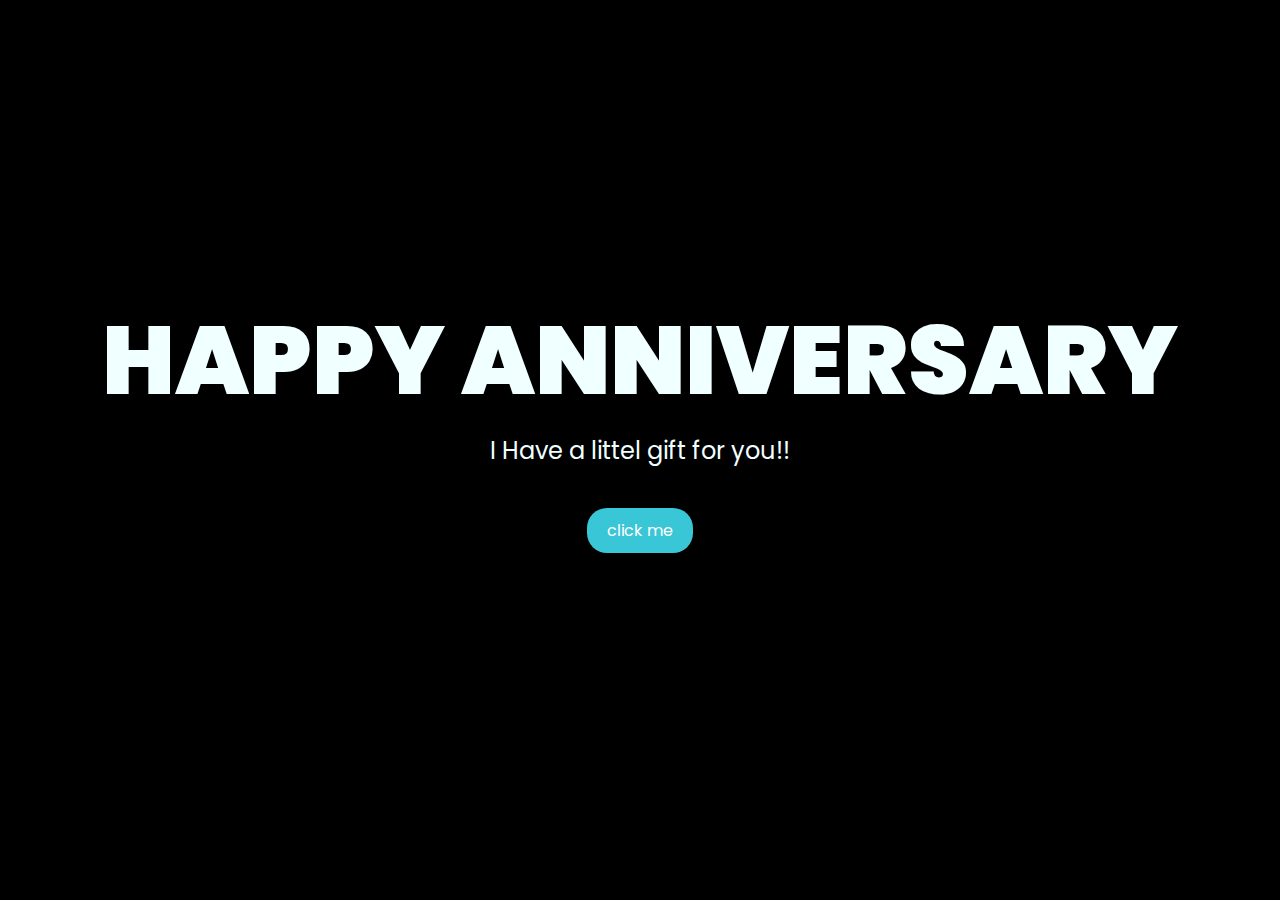
<file: index.html>
<!DOCTYPE html>
<html lang="en">
<head>
    <meta charset="UTF-8">
    <meta http-equiv="X-UA-Compatible" content="IE=edge">
    <meta name="viewport" content="width=device-width, initial-scale=1.0">
    <link rel="stylesheet" href="flower.css">
    <link rel="icon" href="love.png" type="image/x-icon">
    <title>1st anniversary</title>
</head>
<body>
    <div class="greetings">
        <span>H</span>
        <span>A</span>
        <span>P</span>
        <span>P</span>
        <span>Y</span>
        <span>&nbsp;</span>
        <span>A</span>
        <span>N</span>
        <span>N</span>
        <span>I</span>
        <span>V</span>
        <span>E</span>
        <span>R</span>
        <span>S</span>
        <span>A</span>
        <span>R</span>
        <span>Y</span>
    </div>
    <div class="description">
        <span>I Have a littel gift for you!!</span>
    </div>
    <div class="button">
        <button>
            <a href="gift.html">click me</a>
        </button>

    </div>
</body>
</html>
</file>
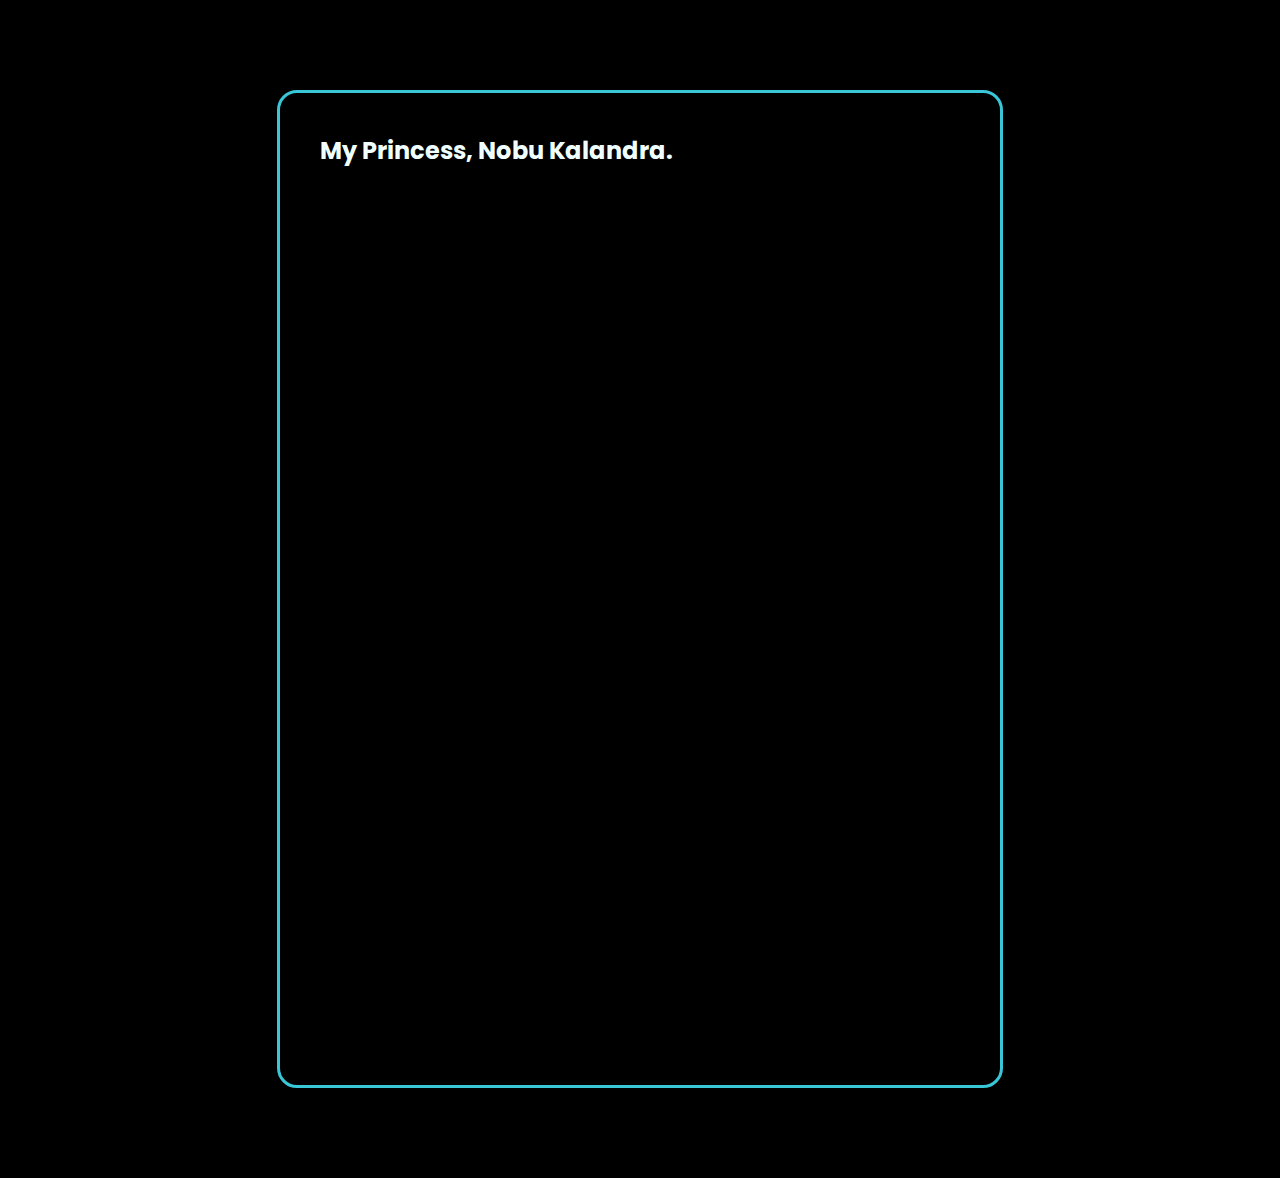
<file: card.html>
<!DOCTYPE html>
<html lang="en">
<head>
    <meta charset="UTF-8">
    <meta name="viewport" content="width=device-width, initial-scale=1.0">
    <title>....</title>
    <link rel="stylesheet" href="flower.css">
    <link rel="icon" href="card.png" type="image/x-icon">
</head>
<body>
    <section>
    <div class="content">
        <h2>My Princess, Nobu Kalandra.</h2>
            
        <p>happy anniversary, my love. Thank you for sticking around for this year, I really feel very lucky to have you in my life. saya tahu selama satu tahun ini hubungan kita ga selalu baik, ada masa dimana kita banyak masalah dan salah paham, tapi kita hebat, kita berhasil lewati itu semua. </p>

        <p>You're not just my girlfriend, you're my everything. You're my sun when I'm stuck in the dark, you're my moon at night, and you're the compass of my life. you have to believe that. Your eyes, your smile, your voice, your hair, your personality and everything about you is so perfectly arranged. Every day you torture me in different ways, it's so cruel, kitty</p>

        <p>Terimaksih atas semua yang kamu kasih, waktu yang kamu luangkan, perhatian yang kamu beri, semua sangat berarti bagi saya. Kedatanganmu merubah segalannya menjadi lebih baik, dari cara saya berbicara, bagaimana cara saya memperlakukan orang lain, bagaimana cara saya menatap dunia, dan bagaimana seharusnya saya menghadapi masalah dalam hubungan kita. Terimakasih banyak, sayangku</p>
        
        <p>I hope that in the future we can be better than last year, There are many things we need to try, many things we don't know yet, and many things we need to understand.</p>

            <p>I love you, I really do.
            <br><br>
            EDGR</p>
    </div>
    </section>
</body>
</html>
</file>
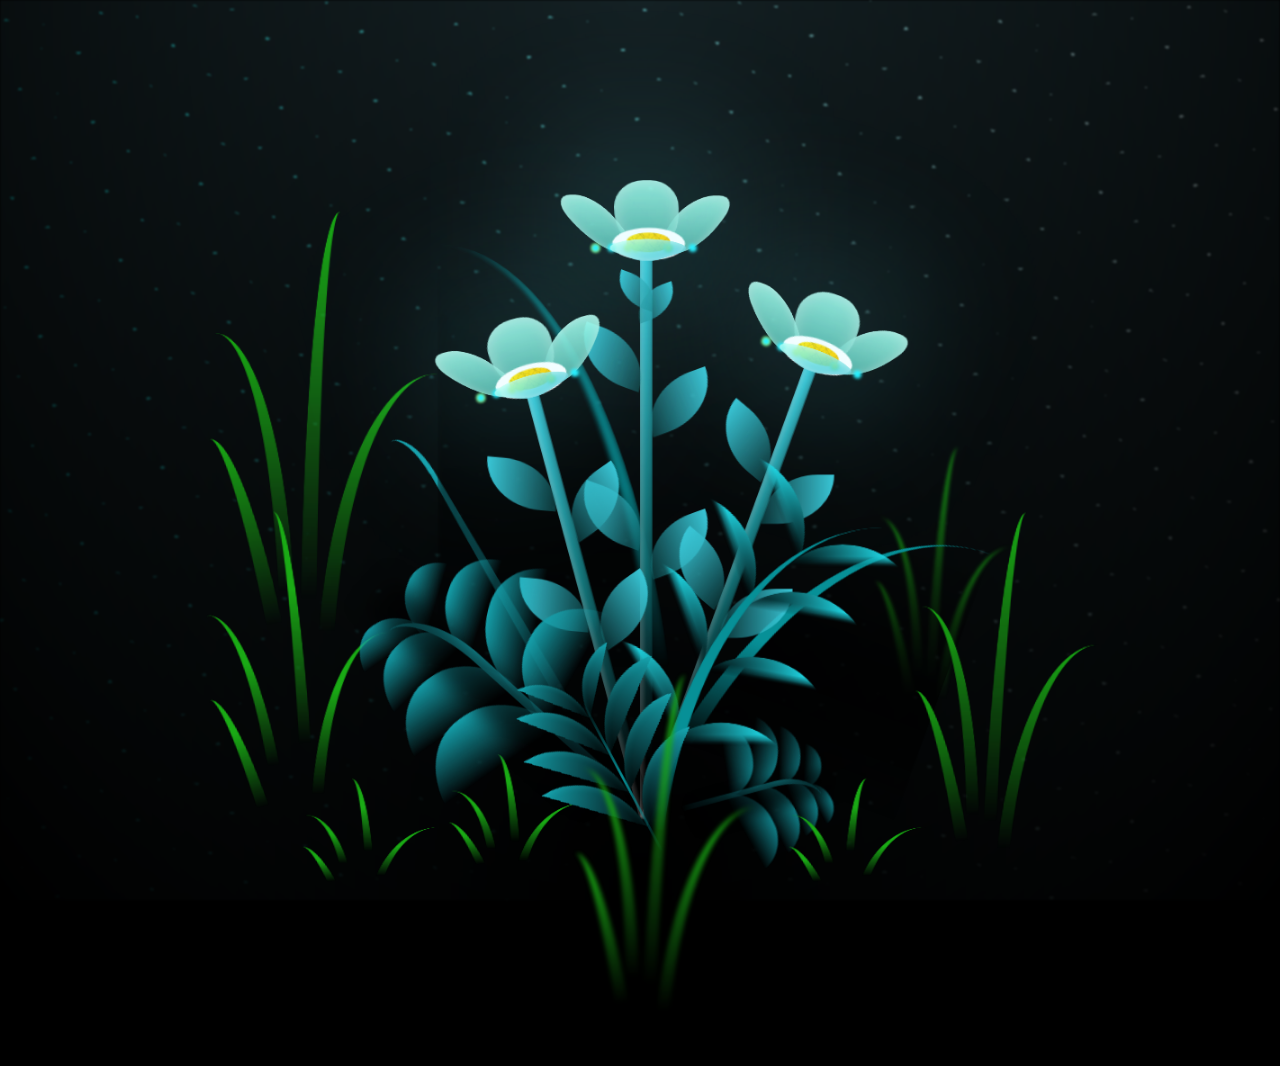
<file: flower.html>
<!DOCTYPE html>
<html lang="en">
<head>
    <meta charset="UTF-8">
    <meta http-equiv="X-UA-Compatible" content="IE=edge">
    <meta name="viewport" content="width=device-width, initial-scale=1.0">
    <link rel="stylesheet" href="main.css">
    <link rel="icon" href="flowers.png" type="image/x-icon">
    <title>flowers</title>
</head>
<body class="container">
    <div class="night"></div>
    <div class="flowers">
      <div class="flower flower--1">
        <div class="flower__leafs flower__leafs--1">
          <div class="flower__leaf flower__leaf--1"></div>
          <div class="flower__leaf flower__leaf--2"></div>
          <div class="flower__leaf flower__leaf--3"></div>
          <div class="flower__leaf flower__leaf--4"></div>
          <div class="flower__white-circle"></div>

          <div class="flower__light flower__light--1"></div>
          <div class="flower__light flower__light--2"></div>
          <div class="flower__light flower__light--3"></div>
          <div class="flower__light flower__light--4"></div>
          <div class="flower__light flower__light--5"></div>
          <div class="flower__light flower__light--6"></div>
          <div class="flower__light flower__light--7"></div>
          <div class="flower__light flower__light--8"></div>

        </div>
        <div class="flower__line">
          <div class="flower__line__leaf flower__line__leaf--1"></div>
          <div class="flower__line__leaf flower__line__leaf--2"></div>
          <div class="flower__line__leaf flower__line__leaf--3"></div>
          <div class="flower__line__leaf flower__line__leaf--4"></div>
          <div class="flower__line__leaf flower__line__leaf--5"></div>
          <div class="flower__line__leaf flower__line__leaf--6"></div>
        </div>
      </div>

      <div class="flower flower--2">
        <div class="flower__leafs flower__leafs--2">
          <div class="flower__leaf flower__leaf--1"></div>
          <div class="flower__leaf flower__leaf--2"></div>
          <div class="flower__leaf flower__leaf--3"></div>
          <div class="flower__leaf flower__leaf--4"></div>
          <div class="flower__white-circle"></div>

          <div class="flower__light flower__light--1"></div>
          <div class="flower__light flower__light--2"></div>
          <div class="flower__light flower__light--3"></div>
          <div class="flower__light flower__light--4"></div>
          <div class="flower__light flower__light--5"></div>
          <div class="flower__light flower__light--6"></div>
          <div class="flower__light flower__light--7"></div>
          <div class="flower__light flower__light--8"></div>

        </div>
        <div class="flower__line">
          <div class="flower__line__leaf flower__line__leaf--1"></div>
          <div class="flower__line__leaf flower__line__leaf--2"></div>
          <div class="flower__line__leaf flower__line__leaf--3"></div>
          <div class="flower__line__leaf flower__line__leaf--4"></div>
        </div>
      </div>

      <div class="flower flower--3">
        <div class="flower__leafs flower__leafs--3">
          <div class="flower__leaf flower__leaf--1"></div>
          <div class="flower__leaf flower__leaf--2"></div>
          <div class="flower__leaf flower__leaf--3"></div>
          <div class="flower__leaf flower__leaf--4"></div>
          <div class="flower__white-circle"></div>

          <div class="flower__light flower__light--1"></div>
          <div class="flower__light flower__light--2"></div>
          <div class="flower__light flower__light--3"></div>
          <div class="flower__light flower__light--4"></div>
          <div class="flower__light flower__light--5"></div>
          <div class="flower__light flower__light--6"></div>
          <div class="flower__light flower__light--7"></div>
          <div class="flower__light flower__light--8"></div>

        </div>
        <div class="flower__line">
          <div class="flower__line__leaf flower__line__leaf--1"></div>
          <div class="flower__line__leaf flower__line__leaf--2"></div>
          <div class="flower__line__leaf flower__line__leaf--3"></div>
          <div class="flower__line__leaf flower__line__leaf--4"></div>
        </div>
      </div>

      <div class="grow-ans" style="--d:1.2s">
        <div class="flower__g-long">
          <div class="flower__g-long__top"></div>
          <div class="flower__g-long__bottom"></div>
        </div>
      </div>

      <div class="growing-grass">
        <div class="flower__grass flower__grass--1">
          <div class="flower__grass--top"></div>
          <div class="flower__grass--bottom"></div>
          <div class="flower__grass__leaf flower__grass__leaf--1"></div>
          <div class="flower__grass__leaf flower__grass__leaf--2"></div>
          <div class="flower__grass__leaf flower__grass__leaf--3"></div>
          <div class="flower__grass__leaf flower__grass__leaf--4"></div>
          <div class="flower__grass__leaf flower__grass__leaf--5"></div>
          <div class="flower__grass__leaf flower__grass__leaf--6"></div>
          <div class="flower__grass__leaf flower__grass__leaf--7"></div>
          <div class="flower__grass__leaf flower__grass__leaf--8"></div>
          <div class="flower__grass__overlay"></div>
        </div>
      </div>

      <div class="growing-grass">
        <div class="flower__grass flower__grass--2">
          <div class="flower__grass--top"></div>
          <div class="flower__grass--bottom"></div>
          <div class="flower__grass__leaf flower__grass__leaf--1"></div>
          <div class="flower__grass__leaf flower__grass__leaf--2"></div>
          <div class="flower__grass__leaf flower__grass__leaf--3"></div>
          <div class="flower__grass__leaf flower__grass__leaf--4"></div>
          <div class="flower__grass__leaf flower__grass__leaf--5"></div>
          <div class="flower__grass__leaf flower__grass__leaf--6"></div>
          <div class="flower__grass__leaf flower__grass__leaf--7"></div>
          <div class="flower__grass__leaf flower__grass__leaf--8"></div>
          <div class="flower__grass__overlay"></div>
        </div>
      </div>

      <div class="grow-ans" style="--d:2.4s">
        <div class="flower__g-right flower__g-right--1">
          <div class="leaf"></div>
        </div>
      </div>

      <div class="grow-ans" style="--d:2.8s">
        <div class="flower__g-right flower__g-right--2">
          <div class="leaf"></div>
        </div>
      </div>

      <div class="grow-ans" style="--d:2.8s">
        <div class="flower__g-front">
          <div class="flower__g-front__leaf-wrapper flower__g-front__leaf-wrapper--1">
            <div class="flower__g-front__leaf"></div>
          </div>
          <div class="flower__g-front__leaf-wrapper flower__g-front__leaf-wrapper--2">
            <div class="flower__g-front__leaf"></div>
          </div>
          <div class="flower__g-front__leaf-wrapper flower__g-front__leaf-wrapper--3">
            <div class="flower__g-front__leaf"></div>
          </div>
          <div class="flower__g-front__leaf-wrapper flower__g-front__leaf-wrapper--4">
            <div class="flower__g-front__leaf"></div>
          </div>
          <div class="flower__g-front__leaf-wrapper flower__g-front__leaf-wrapper--5">
            <div class="flower__g-front__leaf"></div>
          </div>
          <div class="flower__g-front__leaf-wrapper flower__g-front__leaf-wrapper--6">
            <div class="flower__g-front__leaf"></div>
          </div>
          <div class="flower__g-front__leaf-wrapper flower__g-front__leaf-wrapper--7">
            <div class="flower__g-front__leaf"></div>
          </div>
          <div class="flower__g-front__leaf-wrapper flower__g-front__leaf-wrapper--8">
            <div class="flower__g-front__leaf"></div>
          </div>
          <div class="flower__g-front__line"></div>
        </div>
      </div>

      <div class="grow-ans" style="--d:3.2s">
        <div class="flower__g-fr">
          <div class="leaf"></div>
          <div class="flower__g-fr__leaf flower__g-fr__leaf--1"></div>
          <div class="flower__g-fr__leaf flower__g-fr__leaf--2"></div>
          <div class="flower__g-fr__leaf flower__g-fr__leaf--3"></div>
          <div class="flower__g-fr__leaf flower__g-fr__leaf--4"></div>
          <div class="flower__g-fr__leaf flower__g-fr__leaf--5"></div>
          <div class="flower__g-fr__leaf flower__g-fr__leaf--6"></div>
          <div class="flower__g-fr__leaf flower__g-fr__leaf--7"></div>
          <div class="flower__g-fr__leaf flower__g-fr__leaf--8"></div>
        </div>
      </div>

      <div class="long-g long-g--0">
        <div class="grow-ans" style="--d:3s">
          <div class="leaf leaf--0"></div>
        </div>
        <div class="grow-ans" style="--d:2.2s">
          <div class="leaf leaf--1"></div>
        </div>
        <div class="grow-ans" style="--d:3.4s">
          <div class="leaf leaf--2"></div>
        </div>
        <div class="grow-ans" style="--d:3.6s">
          <div class="leaf leaf--3"></div>
        </div>
      </div>

      <div class="long-g long-g--1">
        <div class="grow-ans" style="--d:3.6s">
          <div class="leaf leaf--0"></div>
        </div>
        <div class="grow-ans" style="--d:3.8s">
          <div class="leaf leaf--1"></div>
        </div>
        <div class="grow-ans" style="--d:4s">
          <div class="leaf leaf--2"></div>
        </div>
        <div class="grow-ans" style="--d:4.2s">
          <div class="leaf leaf--3"></div>
        </div>
      </div>

      <div class="long-g long-g--2">
        <div class="grow-ans" style="--d:4s">
          <div class="leaf leaf--0"></div>
        </div>
        <div class="grow-ans" style="--d:4.2s">
          <div class="leaf leaf--1"></div>
        </div>
        <div class="grow-ans" style="--d:4.4s">
          <div class="leaf leaf--2"></div>
        </div>
        <div class="grow-ans" style="--d:4.6s">
          <div class="leaf leaf--3"></div>
        </div>
      </div>

      <div class="long-g long-g--3">
        <div class="grow-ans" style="--d:4s">
          <div class="leaf leaf--0"></div>
        </div>
        <div class="grow-ans" style="--d:4.2s">
          <div class="leaf leaf--1"></div>
        </div>
        <div class="grow-ans" style="--d:3s">
          <div class="leaf leaf--2"></div>
        </div>
        <div class="grow-ans" style="--d:3.6s">
          <div class="leaf leaf--3"></div>
        </div>
      </div>

      <div class="long-g long-g--4">
        <div class="grow-ans" style="--d:4s">
          <div class="leaf leaf--0"></div>
        </div>
        <div class="grow-ans" style="--d:4.2s">
          <div class="leaf leaf--1"></div>
        </div>
        <div class="grow-ans" style="--d:3s">
          <div class="leaf leaf--2"></div>
        </div>
        <div class="grow-ans" style="--d:3.6s">
          <div class="leaf leaf--3"></div>
        </div>
      </div>

      <div class="long-g long-g--5">
        <div class="grow-ans" style="--d:4s">
          <div class="leaf leaf--0"></div>
        </div>
        <div class="grow-ans" style="--d:4.2s">
          <div class="leaf leaf--1"></div>
        </div>
        <div class="grow-ans" style="--d:3s">
          <div class="leaf leaf--2"></div>
        </div>
        <div class="grow-ans" style="--d:3.6s">
          <div class="leaf leaf--3"></div>
        </div>
      </div>

      <div class="long-g long-g--6">
        <div class="grow-ans" style="--d:4.2s">
          <div class="leaf leaf--0"></div>
        </div>
        <div class="grow-ans" style="--d:4.4s">
          <div class="leaf leaf--1"></div>
        </div>
        <div class="grow-ans" style="--d:4.6s">
          <div class="leaf leaf--2"></div>
        </div>
        <div class="grow-ans" style="--d:4.8s">
          <div class="leaf leaf--3"></div>
        </div>
      </div>

      <div class="long-g long-g--7">
        <div class="grow-ans" style="--d:3s">
          <div class="leaf leaf--0"></div>
        </div>
        <div class="grow-ans" style="--d:3.2s">
          <div class="leaf leaf--1"></div>
        </div>
        <div class="grow-ans" style="--d:3.5s">
          <div class="leaf leaf--2"></div>
        </div>
        <div class="grow-ans" style="--d:3.6s">
          <div class="leaf leaf--3"></div>
        </div>
      </div>
    </div>
    <script src="flower.js"></script>
  </body>
</html>
</file>
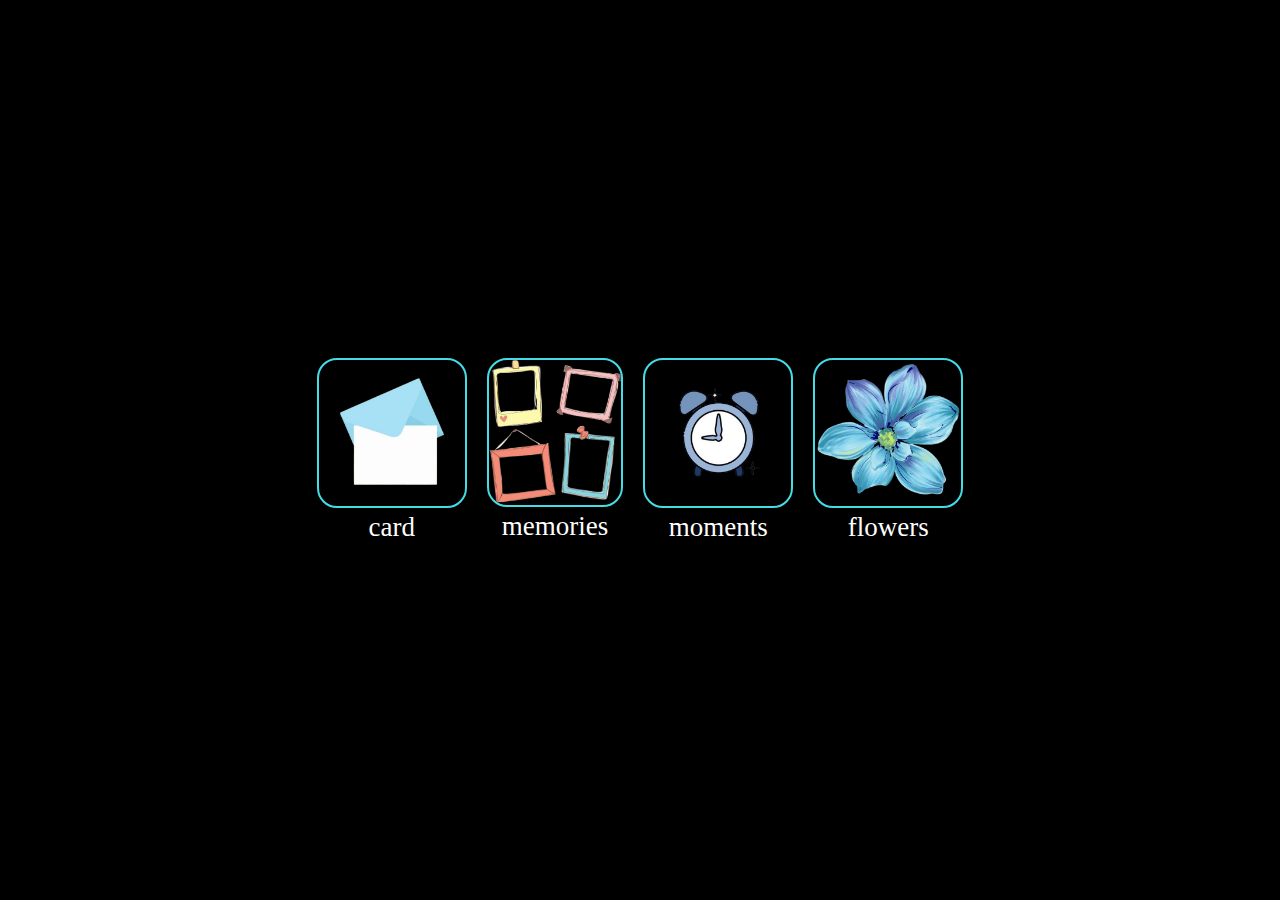
<file: gift.html>
<!DOCTYPE html>
<html lang="en">
<head>
    <meta charset="UTF-8">
    <meta name="viewport" content="width=device-width, initial-scale=1.0">
    <title>littel gift</title>
    <link rel="stylesheet" href="time.css">
    <link rel="icon" href="gift.png" type="image/x-icon">

</head>
<body>
    <section>
        <div class="choices">
            <div class="image-container"><a href="card.html"><img src="card.png" alt="Card"></a>
            <p>card</p></div>
            <div class="image-container"><a href="memories.html"><img src="memories.png" alt="Memories"></a>
            <p>memories</p></div>
            <div class="image-container"><a href="time.html"><img src="time.png" alt="Time"></a>
            <p>moments</p></div>
            <div class="image-container"><a href="flower.html"><img src="flowers.png" alt="Flowers"></a>
            <p>flowers</p></div>
        </div>
    </section>
</body>
</html>
</file>
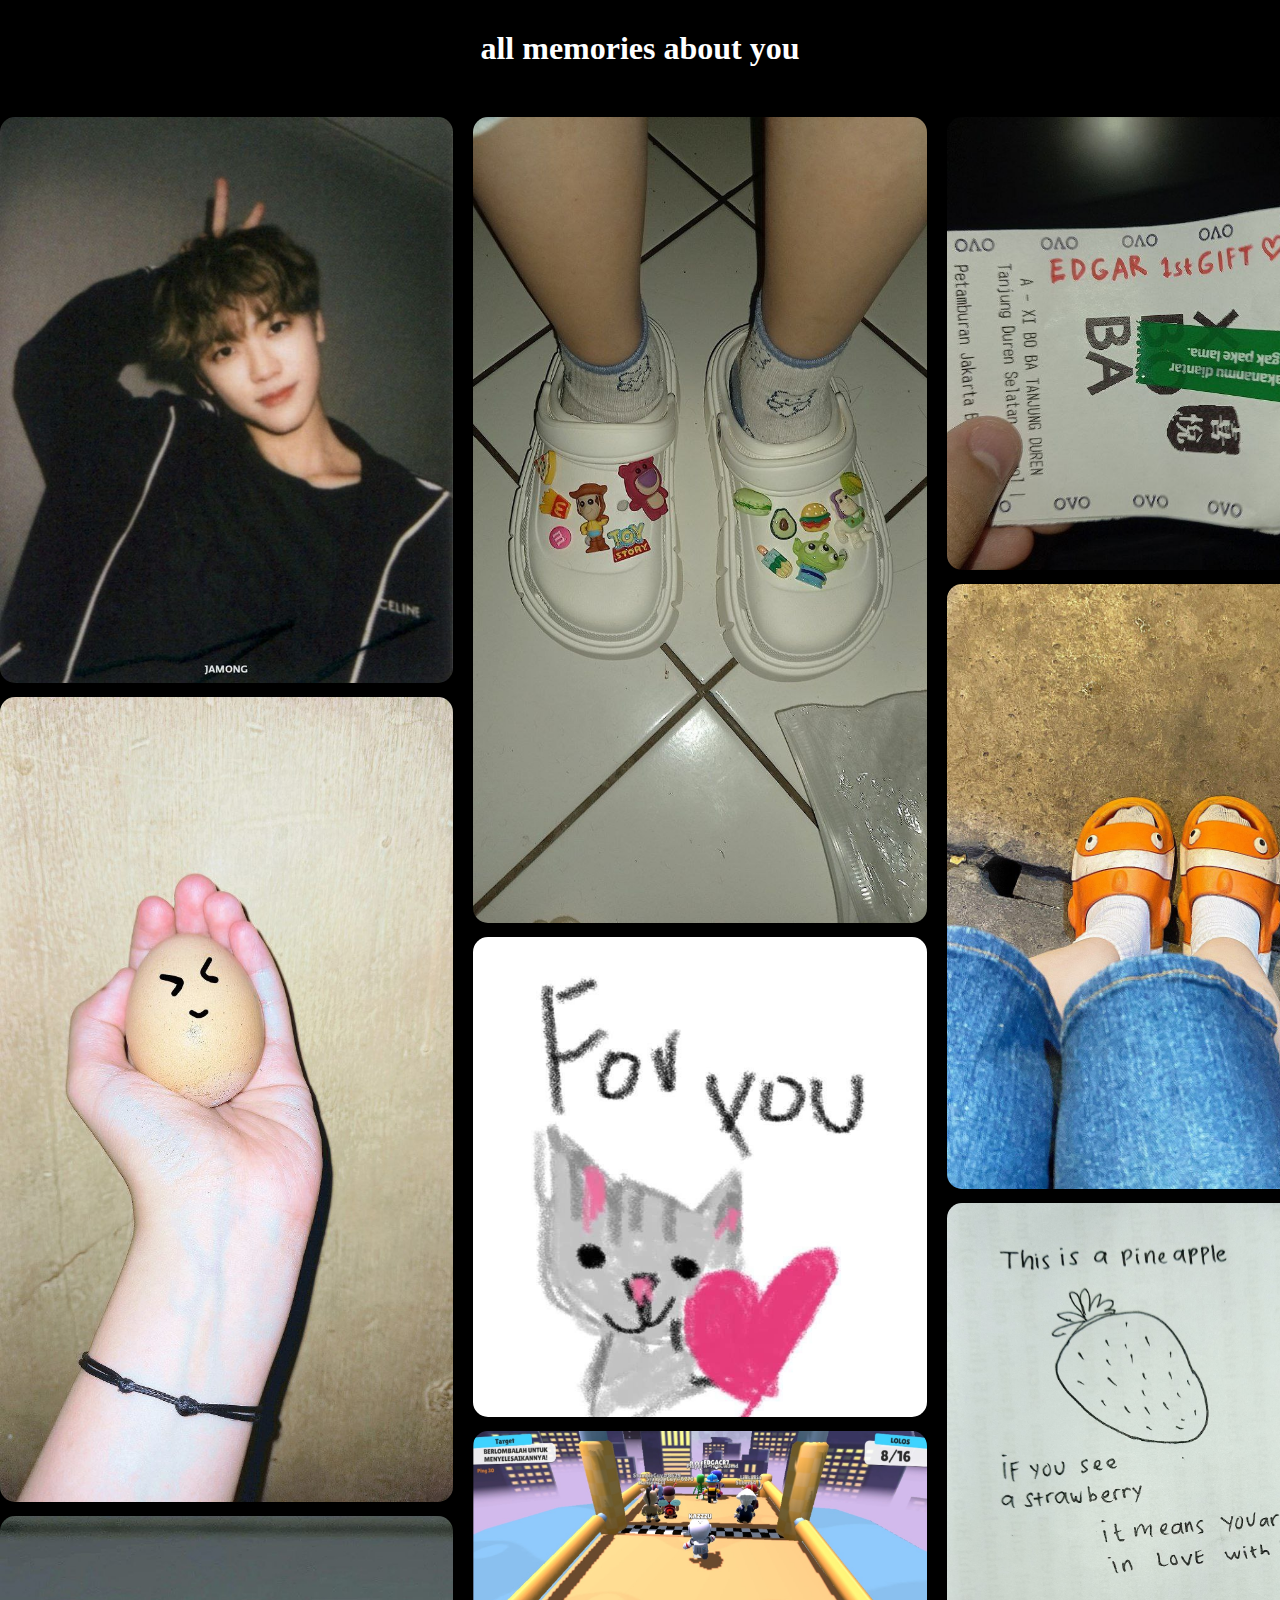
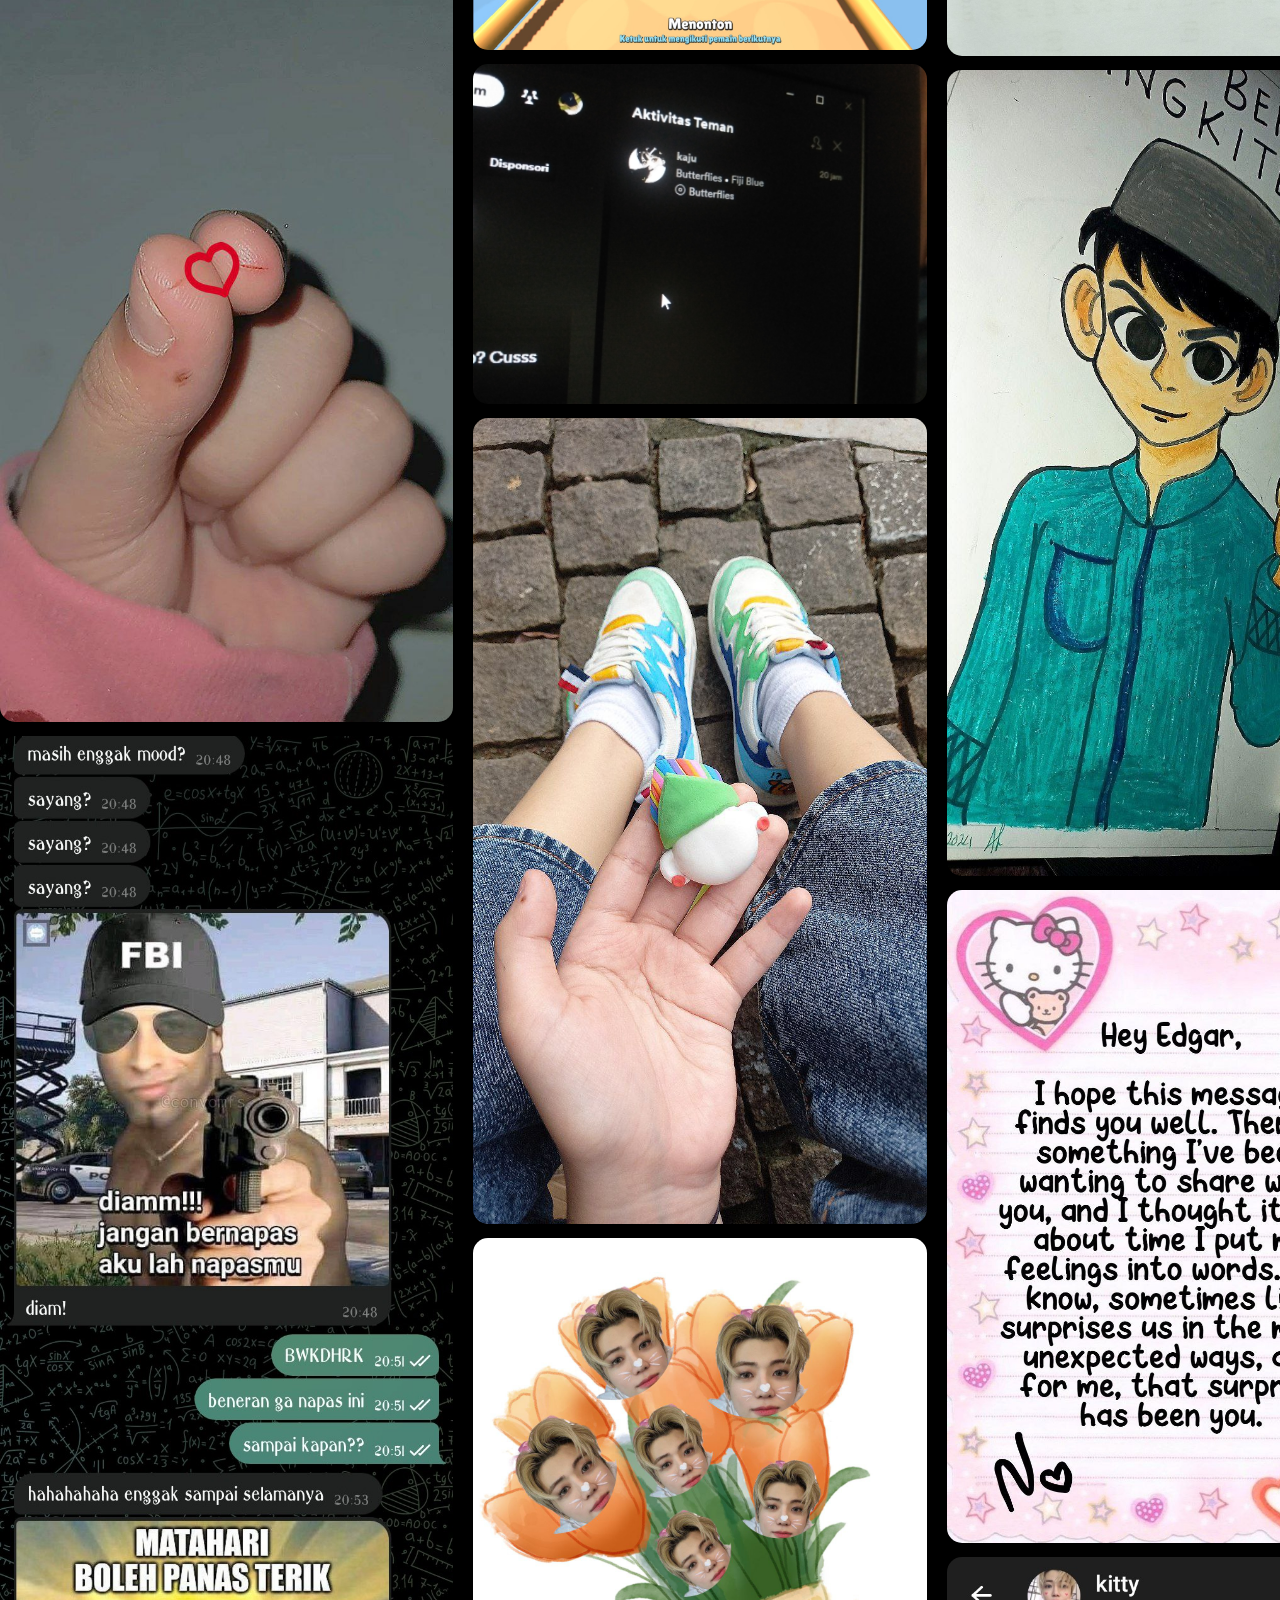
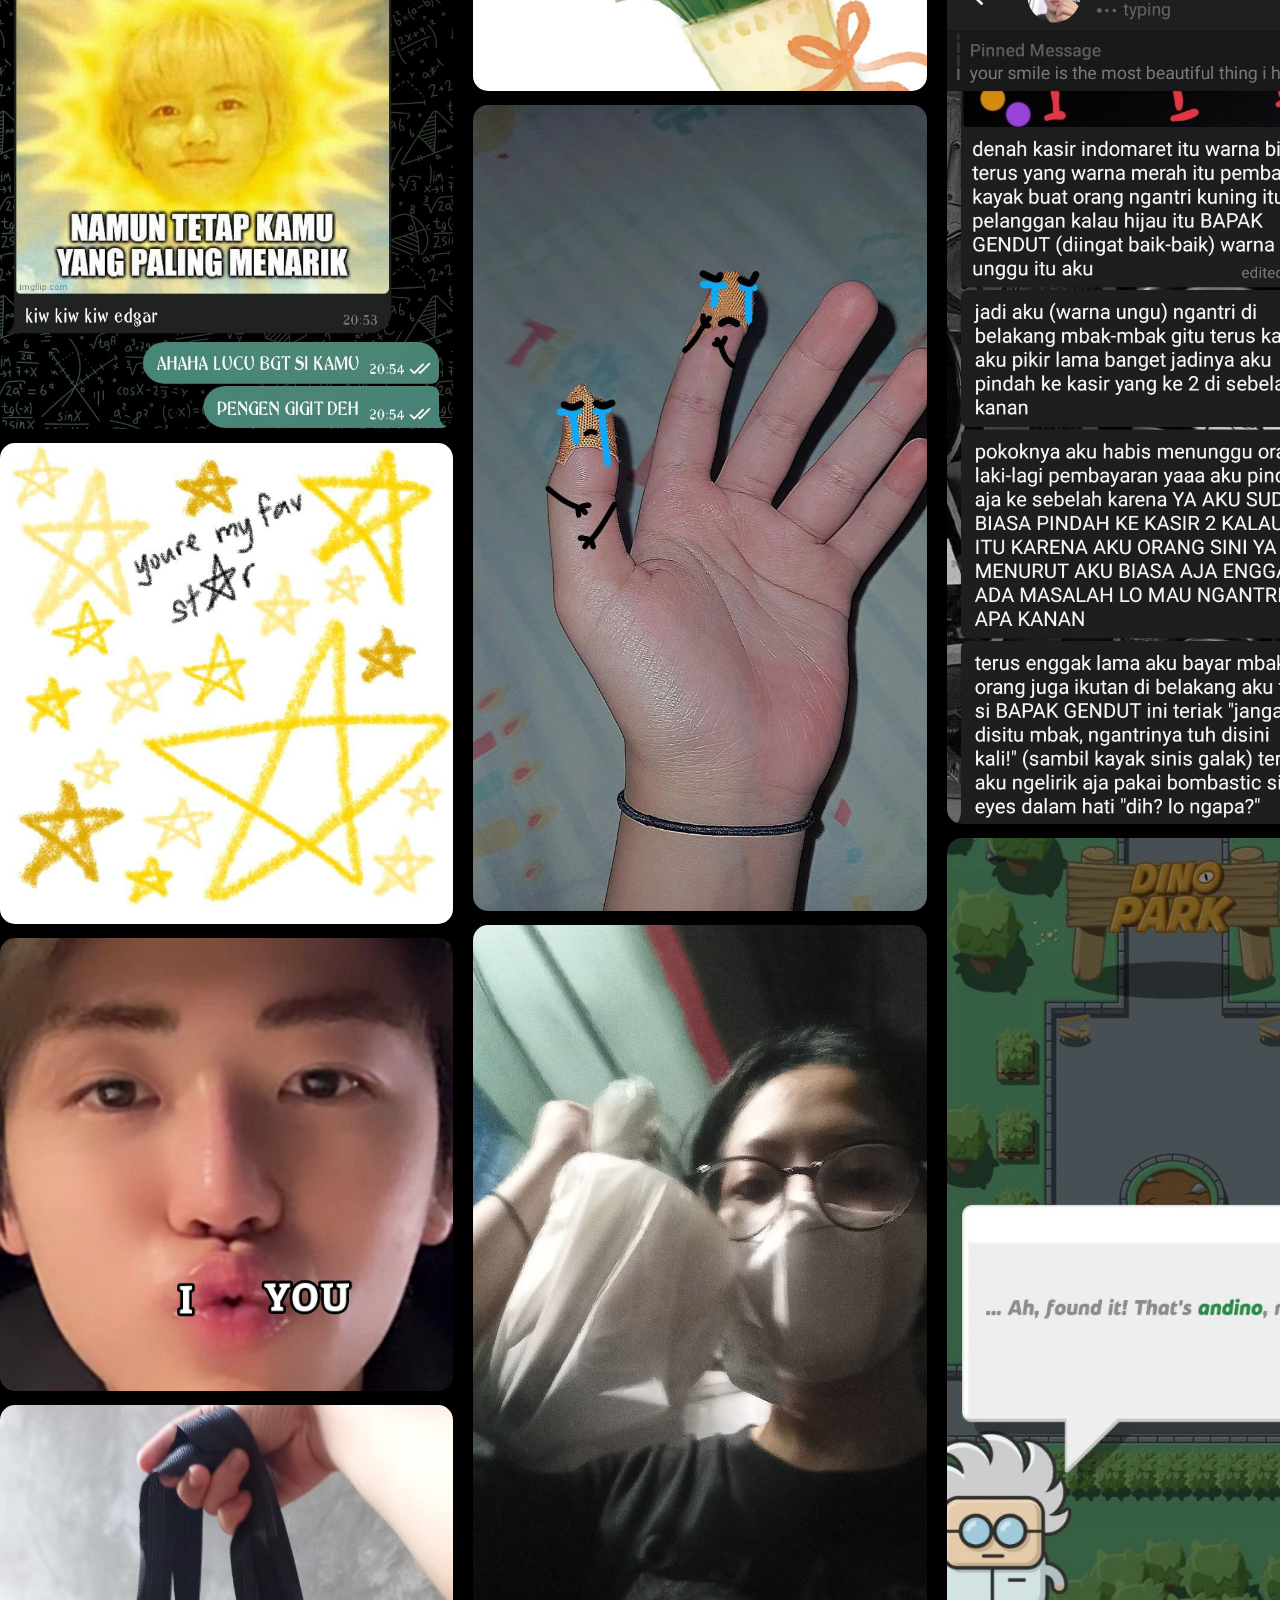
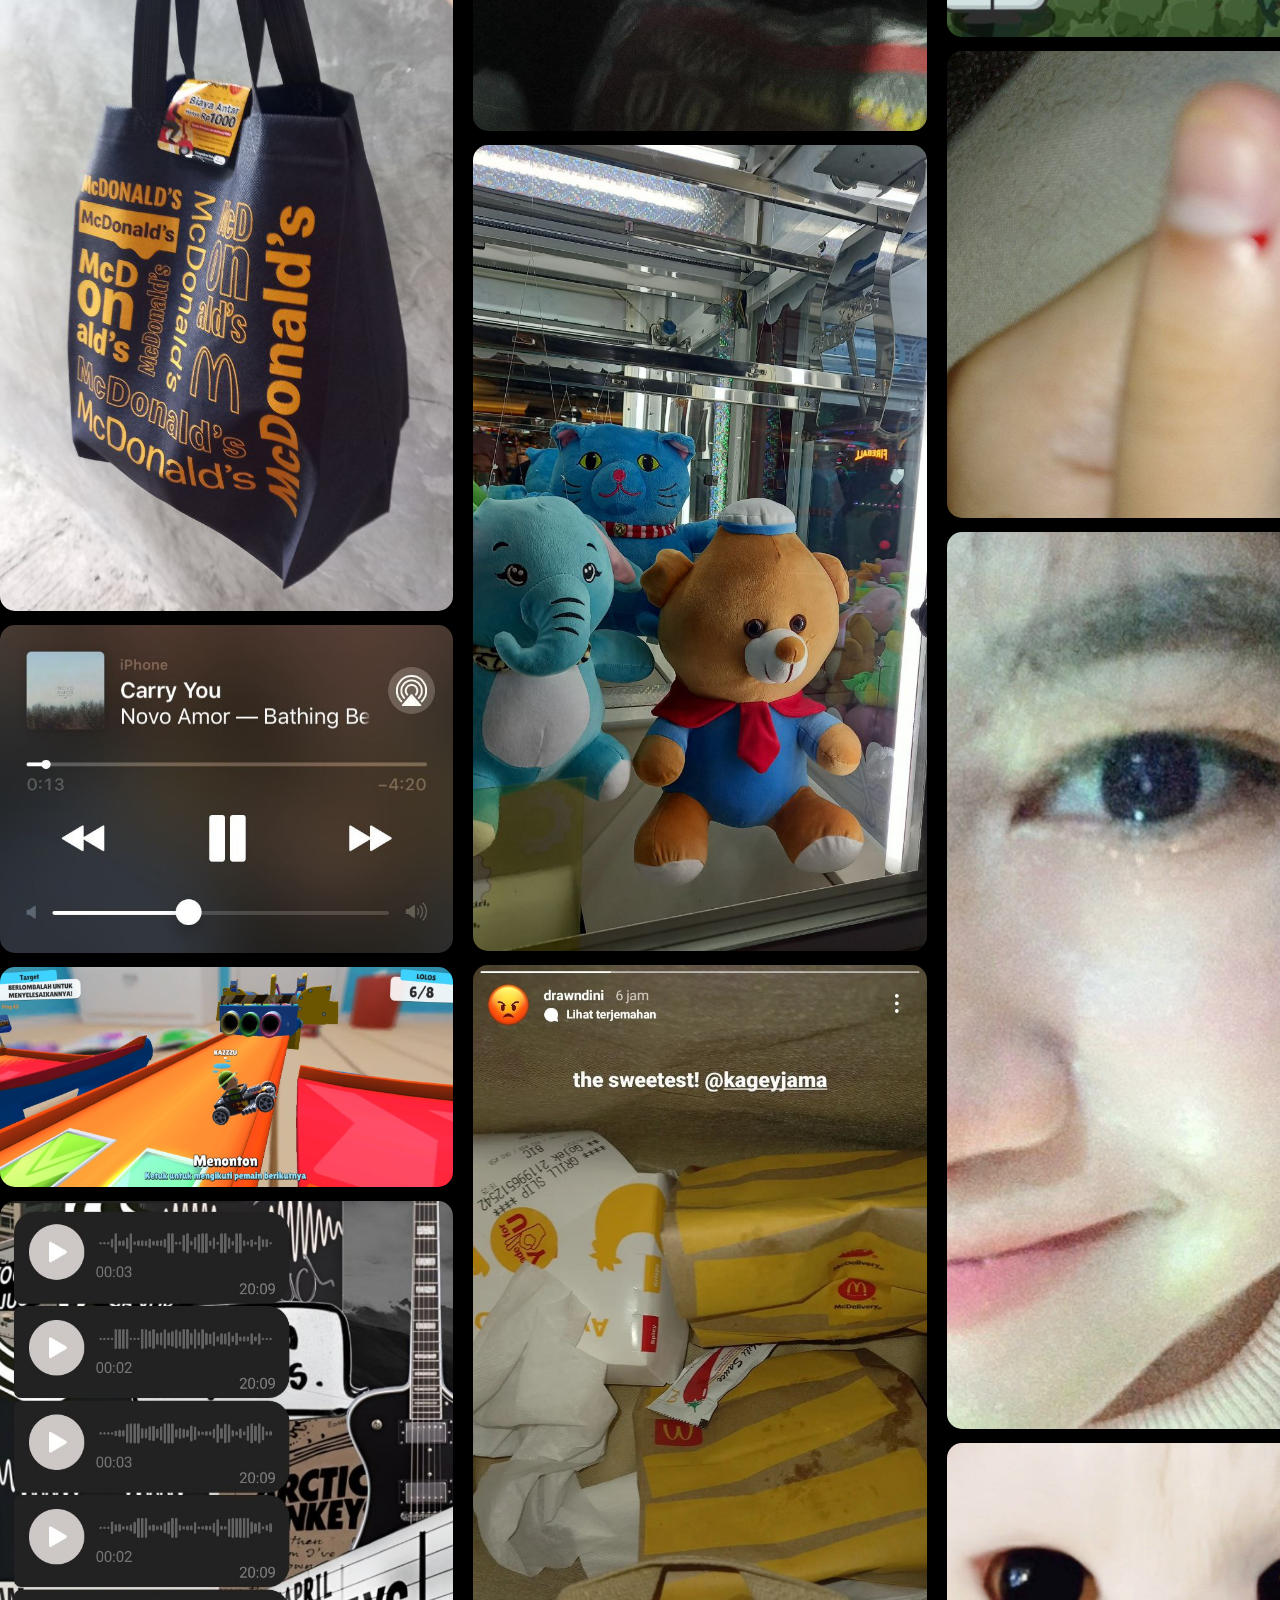
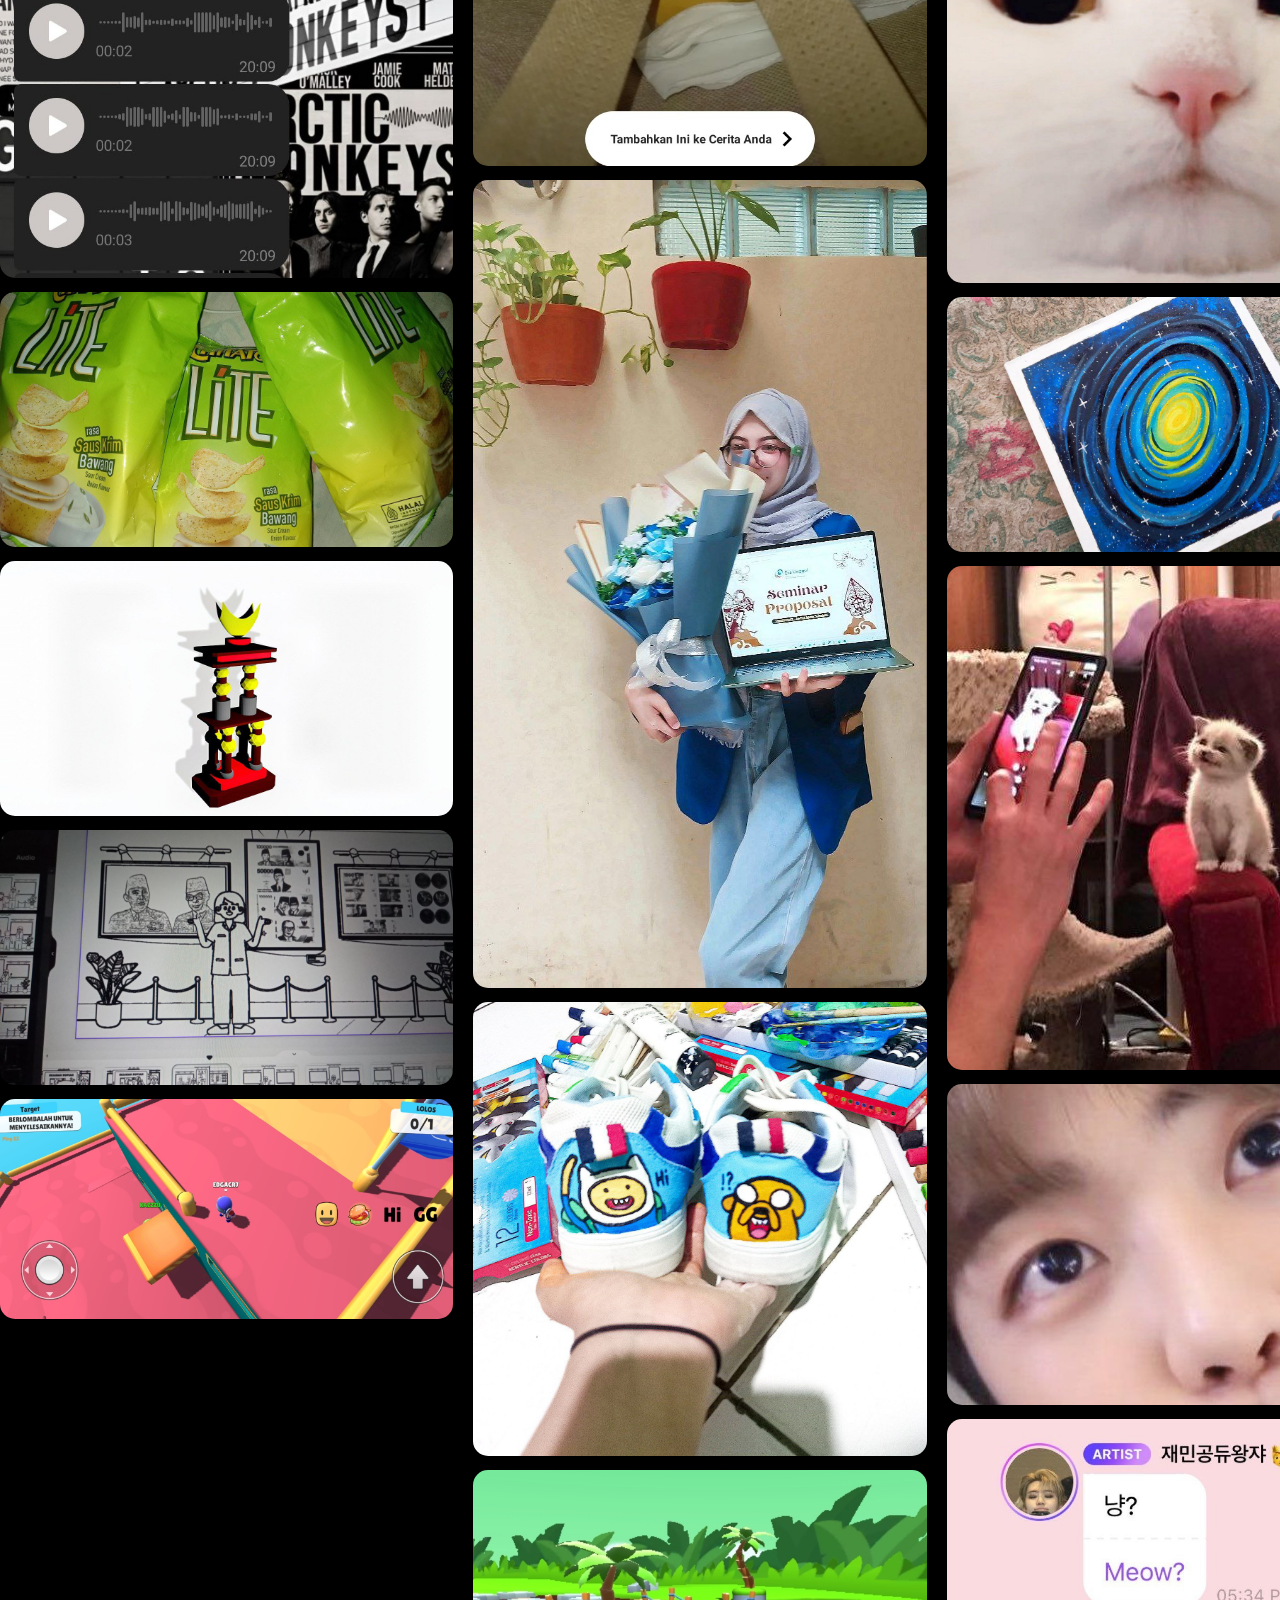
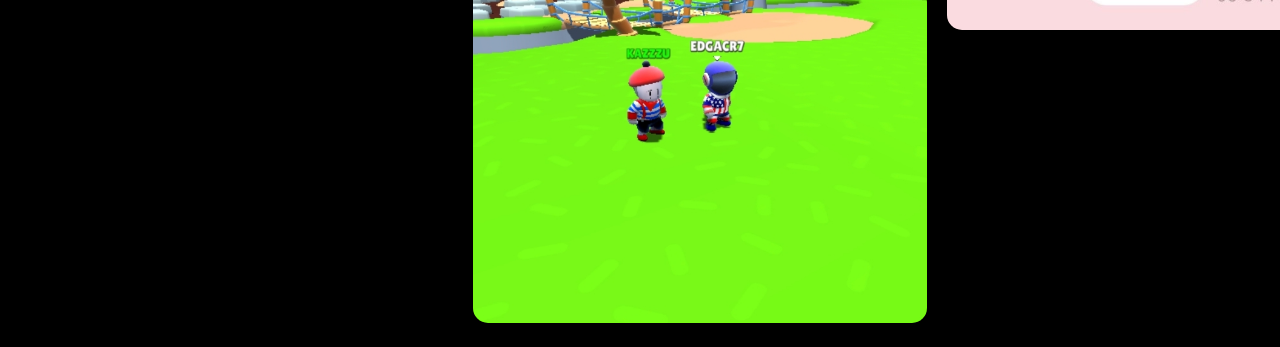
<file: memories.html>
<!DOCTYPE html>
<html lang="en">
<head>
    <meta charset="UTF-8">
    <meta name="viewport" content="width=device-width, initial-scale=1.0">
    <title>memories</title>
    <link rel="stylesheet" href="memories.css">
    <style>
        header {
            color: white;
            font-family: cursive;
            padding: 30px;
            justify-content: center;
            text-align: center;
        }
    </style>
</head>
<body> 

    <header>
        <h1>all memories about you</h1>
    </header>

    <div class="container">
        <div class="box"><img src="01.jpg"></div>
        <div class="box"><img src="27.jpg"></div>
        <div class="box"><img src="03.jpg"></div>
        <div class="box"><img src="29.jpg"></div>
        <div class="box"><img src="05.jpg"></div>
        <div class="box"><img src="06.jpg"></div>
        <div class="box"><img src="07.jpg"></div>
        <div class="box"><img src="08.jpg"></div>
        <div class="box"><img src="15.jpg"></div>
        <div class="box"><img src="10.jpg"></div>
        <div class="box"><img src="11.jpg"></div>
        <div class="box"><img src="41.jpg"></div>
        <div class="box"><img src="12.jpg"></div>
        <div class="box"><img src="13.jpg"></div>
        <div class="box"><img src="14.jpg"></div>
        <div class="box"><img src="02.jpg"></div>
        <div class="box"><img src="31.jpg"></div>
        <div class="box"><img src="17.jpg"></div>
        <div class="box"><img src="18.jpg"></div>
        <div class="box"><img src="19.jpg"></div>
        <div class="box"><img src="20.jpg"></div>
        <div class="box"><img src="21.jpg"></div>
        <div class="box"><img src="22.jpg"></div>
        <div class="box"><img src="23.jpg"></div>
        <div class="box"><img src="24.jpg"></div>
        <div class="box"><img src="25.jpg"></div>
        <div class="box"><img src="26.jpg"></div>
        <div class="box"><img src="09.jpg"></div>
        <div class="box"><img src="28.jpg"></div>
        <div class="box"><img src="04.jpg"></div>
        <div class="box"><img src="16.jpg"></div>
        <div class="box"><img src="40.jpg"></div>
        <div class="box"><img src="30.jpg"></div>
        <div class="box"><img src="32.jpg"></div>
        <div class="box"><img src="33.jpg"></div>
        <div class="box"><img src="34.jpg"></div>
        <div class="box"><img src="35.jpg"></div>
        <div class="box"><img src="36.jpg"></div>
        <div class="box"><img src="37.jpg"></div>
        <div class="box"><img src="38.jpg"></div>
        <div class="box"><img src="39.jpg"></div>
    
</body>
</html>
</file>
<file: flower.css>
@import url('https://fonts.googleapis.com/css2?family=Poppins:ital,wght@0,500;1,900&display=swap');

* {
    margin: 0;
    padding: 0;
    font-family: 'Poppins', cursive;
}

body {
    color: azure;
    width: 100%;
    height: 100%;
    display: flex;
    flex-direction: column;
    align-items: center;
    justify-content: center;
    background-color: black;
}

section{
    margin: 50px;
}


.content{
    height: 57rem;
    width: 40rem;
    position:relative;
    margin: 40px;
    padding: 40px;
    border: solid #39c6d6;
    border-radius: 20px;
}

.content p{
    margin:20px;
    font-size: 20px;
}

.greetings {
    justify-content: center;
    align-items: center;
    margin-top: 18rem;
    font-size: 6rem;
    font-weight: 900;
    display: flex;
}

.greetings > span {
    animation: glow 2.5s ease-in-out infinite;
}

@keyframes glow {
    0%, 100% {
        color: #fff;
        text-shadow: 0 0 12px #39c6d6, 0 0 50px #39c6d6, 0 0 100px #39c6d6;
    }
    10%, 90% {
        color: #111;
        text-shadow: none;
    }
}

.greetings > span:nth-child(2) {
    animation-delay: .2s;
}

.greetings > span:nth-child(3) {
    animation-delay: .4s;
}

.greetings > span:nth-child(4) {
    animation-delay: .6s;
}

.greetings > span:nth-child(5) {
    animation-delay: .8s;
}

.greetings > span:nth-child(6) {
    animation-delay: 1s;
}

.greetings > span:nth-child(7) {
    animation-delay: 1.2s;
}

.greetings > span:nth-child(8) {
    animation-delay: 1.4s;
}

.greetings > span:nth-child(9) {
    animation-delay: 1.6s;
}

.greetings > span:nth-child(10) {
    animation-delay: 1.8s;
}

.greetings > span:nth-child(11) {
    animation-delay: 2s;
}

.greetings > span:nth-child(12) {
    animation-delay: 2.2s;
}

.greetings > span:nth-child(13) {
    animation-delay: 2.4s;
}

.greetings > span:nth-child(14) {
    animation-delay: 2.6s;
}

.greetings > span:nth-child(15) {
    animation-delay: 2.8s;
}

.greetings > span:nth-child(16) {
    animation-delay: 3s;
}

.greetings > span:nth-child(17) {
    animation-delay: 3.2s;
}

.description {
    font-size: 1.5rem;
    margin-bottom: 20px;
}


.button, .btn {
    margin-top: 20px;
}

@keyframes fadeIn {
    0% {
        opacity: 0;
        transform: translateY(20px);
    }
    100% {
        opacity: 1;
        transform: translateY(0);
    }
}

.content p, .btn button {
    font-size: 20px;
    opacity: 0; 
    animation: fadeIn 1.5s ease-in-out forwards;
}

.content p:nth-child(1) {
    animation-delay: 0.5s;
}

.content p:nth-child(2) {
    animation-delay: 1s;
}
.content p:nth-child(3) {
    animation-delay: 1.5s;
}
.content p:nth-child(4) {
    animation-delay: 2s;
}
.content p:nth-child(5) {
    animation-delay: 2.5s;
}

.content p:nth-child(6) {
    animation-delay: 3s;
}


.button button {
    background-color: #39c6d6;
    color: #fff;
    padding: 10px 20px;
    border: none;
    border-radius: 20px;
    font-size: 1rem;
    cursor: pointer;
}

.btn button {
    background-color: #39c6d6;
    color: #fff;
    padding: 10px 20px;
    border: none;
    border-radius: 20px;
    font-size: 1rem;
    cursor: pointer;
    transition: background-color 0.3s ease, transform 0.3s ease; 
}

.btn button:hover {
    background-color: #16596a;
}

.button a {
    text-decoration: none;
    color: #fff;
}

.button button:hover {
    background-color: #16596a;
}

.btn a {
    text-decoration: none;
    color: #fff;
    transition: color 0.3s ease;
}
.btn button {
    margin-left: 35px;
}
</file>
<file: main.css>
*,
*::after,
*::before {
  padding: 0;
  margin: 0;
  box-sizing: border-box;
}

:root {
  --dark-color: #000;
}

body {
  display: flex;
  align-items: flex-end;
  justify-content: center;
  min-height: 100vh;
  background-color: var(--dark-color);
  overflow: hidden;
  perspective: 1000px;
}

.night {
  position: fixed;
  left: 50%;
  top: 0;
  transform: translateX(-50%);
  width: 100%;
  height: 100%;
  filter: blur(0.1vmin);
  background-image: radial-gradient(ellipse at top, transparent 0%, var(--dark-color)), radial-gradient(ellipse at bottom, var(--dark-color), rgba(145, 233, 255, 0.2)), repeating-linear-gradient(220deg, rgb(0, 0, 0) 0px, rgb(0, 0, 0) 19px, transparent 19px, transparent 22px), repeating-linear-gradient(189deg, rgb(0, 0, 0) 0px, rgb(0, 0, 0) 19px, transparent 19px, transparent 22px), repeating-linear-gradient(148deg, rgb(0, 0, 0) 0px, rgb(0, 0, 0) 19px, transparent 19px, transparent 22px), linear-gradient(90deg, rgb(0, 255, 250), rgb(240, 240, 240));
}

.flowers {
  position: relative;
  transform: scale(0.9);
}

.flower {
  position: absolute;
  bottom: 10vmin;
  transform-origin: bottom center;
  z-index: 10;
  --fl-speed: 0.8s;
}
.flower--1 {
  -webkit-animation: moving-flower-1 4s linear infinite;
          animation: moving-flower-1 4s linear infinite;
}
.flower--1 .flower__line {
  height: 70vmin;
  -webkit-animation-delay: 0.3s;
          animation-delay: 0.3s;
}
.flower--1 .flower__line__leaf--1 {
  -webkit-animation: blooming-leaf-right var(--fl-speed) 1.6s backwards;
          animation: blooming-leaf-right var(--fl-speed) 1.6s backwards;
}
.flower--1 .flower__line__leaf--2 {
  -webkit-animation: blooming-leaf-right var(--fl-speed) 1.4s backwards;
          animation: blooming-leaf-right var(--fl-speed) 1.4s backwards;
}
.flower--1 .flower__line__leaf--3 {
  -webkit-animation: blooming-leaf-left var(--fl-speed) 1.2s backwards;
          animation: blooming-leaf-left var(--fl-speed) 1.2s backwards;
}
.flower--1 .flower__line__leaf--4 {
  -webkit-animation: blooming-leaf-left var(--fl-speed) 1s backwards;
          animation: blooming-leaf-left var(--fl-speed) 1s backwards;
}
.flower--1 .flower__line__leaf--5 {
  -webkit-animation: blooming-leaf-right var(--fl-speed) 1.8s backwards;
          animation: blooming-leaf-right var(--fl-speed) 1.8s backwards;
}
.flower--1 .flower__line__leaf--6 {
  -webkit-animation: blooming-leaf-left var(--fl-speed) 2s backwards;
          animation: blooming-leaf-left var(--fl-speed) 2s backwards;
}
.flower--2 {
  left: 50%;
  transform: rotate(20deg);
  -webkit-animation: moving-flower-2 4s linear infinite;
          animation: moving-flower-2 4s linear infinite;
}
.flower--2 .flower__line {
  height: 60vmin;
  -webkit-animation-delay: 0.6s;
          animation-delay: 0.6s;
}
.flower--2 .flower__line__leaf--1 {
  -webkit-animation: blooming-leaf-right var(--fl-speed) 1.9s backwards;
          animation: blooming-leaf-right var(--fl-speed) 1.9s backwards;
}
.flower--2 .flower__line__leaf--2 {
  -webkit-animation: blooming-leaf-right var(--fl-speed) 1.7s backwards;
          animation: blooming-leaf-right var(--fl-speed) 1.7s backwards;
}
.flower--2 .flower__line__leaf--3 {
  -webkit-animation: blooming-leaf-left var(--fl-speed) 1.5s backwards;
          animation: blooming-leaf-left var(--fl-speed) 1.5s backwards;
}
.flower--2 .flower__line__leaf--4 {
  -webkit-animation: blooming-leaf-left var(--fl-speed) 1.3s backwards;
          animation: blooming-leaf-left var(--fl-speed) 1.3s backwards;
}
.flower--3 {
  left: 50%;
  transform: rotate(-15deg);
  -webkit-animation: moving-flower-3 4s linear infinite;
          animation: moving-flower-3 4s linear infinite;
}
.flower--3 .flower__line {
  -webkit-animation-delay: 0.9s;
          animation-delay: 0.9s;
}
.flower--3 .flower__line__leaf--1 {
  -webkit-animation: blooming-leaf-right var(--fl-speed) 2.5s backwards;
          animation: blooming-leaf-right var(--fl-speed) 2.5s backwards;
}
.flower--3 .flower__line__leaf--2 {
  -webkit-animation: blooming-leaf-right var(--fl-speed) 2.3s backwards;
          animation: blooming-leaf-right var(--fl-speed) 2.3s backwards;
}
.flower--3 .flower__line__leaf--3 {
  -webkit-animation: blooming-leaf-left var(--fl-speed) 2.1s backwards;
          animation: blooming-leaf-left var(--fl-speed) 2.1s backwards;
}
.flower--3 .flower__line__leaf--4 {
  -webkit-animation: blooming-leaf-left var(--fl-speed) 1.9s backwards;
          animation: blooming-leaf-left var(--fl-speed) 1.9s backwards;
}
.flower__leafs {
  position: relative;
  -webkit-animation: blooming-flower 2s backwards;
          animation: blooming-flower 2s backwards;
}
.flower__leafs--1 {
  -webkit-animation-delay: 1.1s;
          animation-delay: 1.1s;
}
.flower__leafs--2 {
  -webkit-animation-delay: 1.4s;
          animation-delay: 1.4s;
}
.flower__leafs--3 {
  -webkit-animation-delay: 1.7s;
          animation-delay: 1.7s;
}
.flower__leafs::after {
  content: "";
  position: absolute;
  left: 0;
  top: 0;
  transform: translate(-50%, -100%);
  width: 8vmin;
  height: 8vmin;
  background-color: #6bf0ff;
  filter: blur(10vmin);
}
.flower__leaf {
  position: absolute;
  bottom: 0;
  left: 50%;
  width: 8vmin;
  height: 11vmin;
  border-radius: 51% 49% 47% 53%/44% 45% 55% 69%;
  background-color: #a7ffee;
  background-image: linear-gradient(to top, #54b8aa, #a7ffee);
  transform-origin: bottom center;
  opacity: 0.9;
  box-shadow: inset 0 0 2vmin rgba(255, 255, 255, 0.5);
}
.flower__leaf--1 {
  transform: translate(-10%, 1%) rotateY(40deg) rotateX(-50deg);
}
.flower__leaf--2 {
  transform: translate(-50%, -4%) rotateX(40deg);
}
.flower__leaf--3 {
  transform: translate(-90%, 0%) rotateY(45deg) rotateX(50deg);
}
.flower__leaf--4 {
  width: 8vmin;
  height: 8vmin;
  transform-origin: bottom left;
  border-radius: 4vmin 10vmin 4vmin 4vmin;
  transform: translate(0%, 18%) rotateX(70deg) rotate(-43deg);
  background-image: linear-gradient(to top, #39c6d6, #a7ffee);
  z-index: 1;
  opacity: 0.8;
}
.flower__white-circle {
  position: absolute;
  left: -3.5vmin;
  top: -3vmin;
  width: 9vmin;
  height: 4vmin;
  border-radius: 50%;
  background-color: #fff;
}
.flower__white-circle::after {
  content: "";
  position: absolute;
  left: 50%;
  top: 45%;
  transform: translate(-50%, -50%);
  width: 60%;
  height: 60%;
  border-radius: inherit;
  background-image: repeating-linear-gradient(135deg, rgba(0, 0, 0, 0.03) 0px, rgba(0, 0, 0, 0.03) 1px, transparent 1px, transparent 12px), repeating-linear-gradient(45deg, rgba(0, 0, 0, 0.03) 0px, rgba(0, 0, 0, 0.03) 1px, transparent 1px, transparent 12px), repeating-linear-gradient(67.5deg, rgba(0, 0, 0, 0.03) 0px, rgba(0, 0, 0, 0.03) 1px, transparent 1px, transparent 12px), repeating-linear-gradient(135deg, rgba(0, 0, 0, 0.03) 0px, rgba(0, 0, 0, 0.03) 1px, transparent 1px, transparent 12px), repeating-linear-gradient(45deg, rgba(0, 0, 0, 0.03) 0px, rgba(0, 0, 0, 0.03) 1px, transparent 1px, transparent 12px), repeating-linear-gradient(112.5deg, rgba(0, 0, 0, 0.03) 0px, rgba(0, 0, 0, 0.03) 1px, transparent 1px, transparent 12px), repeating-linear-gradient(112.5deg, rgba(0, 0, 0, 0.03) 0px, rgba(0, 0, 0, 0.03) 1px, transparent 1px, transparent 12px), repeating-linear-gradient(45deg, rgba(0, 0, 0, 0.03) 0px, rgba(0, 0, 0, 0.03) 1px, transparent 1px, transparent 12px), repeating-linear-gradient(22.5deg, rgba(0, 0, 0, 0.03) 0px, rgba(0, 0, 0, 0.03) 1px, transparent 1px, transparent 12px), repeating-linear-gradient(45deg, rgba(0, 0, 0, 0.03) 0px, rgba(0, 0, 0, 0.03) 1px, transparent 1px, transparent 12px), repeating-linear-gradient(22.5deg, rgba(0, 0, 0, 0.03) 0px, rgba(0, 0, 0, 0.03) 1px, transparent 1px, transparent 12px), repeating-linear-gradient(135deg, rgba(0, 0, 0, 0.03) 0px, rgba(0, 0, 0, 0.03) 1px, transparent 1px, transparent 12px), repeating-linear-gradient(157.5deg, rgba(0, 0, 0, 0.03) 0px, rgba(0, 0, 0, 0.03) 1px, transparent 1px, transparent 12px), repeating-linear-gradient(67.5deg, rgba(0, 0, 0, 0.03) 0px, rgba(0, 0, 0, 0.03) 1px, transparent 1px, transparent 12px), repeating-linear-gradient(67.5deg, rgba(0, 0, 0, 0.03) 0px, rgba(0, 0, 0, 0.03) 1px, transparent 1px, transparent 12px), linear-gradient(90deg, rgb(255, 235, 18), rgb(255, 206, 0));
}
.flower__line {
  height: 55vmin;
  width: 1.5vmin;
  background-image: linear-gradient(to left, rgba(0, 0, 0, 0.2), transparent, rgba(255, 255, 255, 0.2)), linear-gradient(to top, transparent 10%, #14757a, #39c6d6);
  box-shadow: inset 0 0 2px rgba(0, 0, 0, 0.5);
  -webkit-animation: grow-flower-tree 4s backwards;
          animation: grow-flower-tree 4s backwards;
}
.flower__line__leaf {
  --w: 7vmin;
  --h: calc(var(--w) + 2vmin);
  position: absolute;
  top: 20%;
  left: 90%;
  width: var(--w);
  height: var(--h);
  border-top-right-radius: var(--h);
  border-bottom-left-radius: var(--h);
  background-image: linear-gradient(to top, rgba(20, 117, 122, 0.4), #39c6d6);
}
.flower__line__leaf--1 {
  transform: rotate(70deg) rotateY(30deg);
}
.flower__line__leaf--2 {
  top: 45%;
  transform: rotate(70deg) rotateY(30deg);
}
.flower__line__leaf--3, .flower__line__leaf--4, .flower__line__leaf--6 {
  border-top-right-radius: 0;
  border-bottom-left-radius: 0;
  border-top-left-radius: var(--h);
  border-bottom-right-radius: var(--h);
  left: -460%;
  top: 12%;
  transform: rotate(-70deg) rotateY(30deg);
}
.flower__line__leaf--4 {
  top: 40%;
}
.flower__line__leaf--5 {
  top: 0;
  transform-origin: left;
  transform: rotate(70deg) rotateY(30deg) scale(0.6);
}
.flower__line__leaf--6 {
  top: -2%;
  left: -450%;
  transform-origin: right;
  transform: rotate(-70deg) rotateY(30deg) scale(0.6);
}
.flower__light {
  position: absolute;
  bottom: 0vmin;
  width: 1vmin;
  height: 1vmin;
  background-color: rgb(255, 251, 0);
  border-radius: 50%;
  filter: blur(0.2vmin);
  -webkit-animation: light-ans 4s linear infinite backwards;
          animation: light-ans 4s linear infinite backwards;
}
.flower__light:nth-child(odd) {
  background-color: #23f0ff;
}
.flower__light--1 {
  left: -2vmin;
  -webkit-animation-delay: 1s;
          animation-delay: 1s;
}
.flower__light--2 {
  left: 3vmin;
  -webkit-animation-delay: 0.5s;
          animation-delay: 0.5s;
}
.flower__light--3 {
  left: -6vmin;
  -webkit-animation-delay: 0.3s;
          animation-delay: 0.3s;
}
.flower__light--4 {
  left: 6vmin;
  -webkit-animation-delay: 0.9s;
          animation-delay: 0.9s;
}
.flower__light--5 {
  left: -1vmin;
  -webkit-animation-delay: 1.5s;
          animation-delay: 1.5s;
}
.flower__light--6 {
  left: -4vmin;
  -webkit-animation-delay: 3s;
          animation-delay: 3s;
}
.flower__light--7 {
  left: 3vmin;
  -webkit-animation-delay: 2s;
          animation-delay: 2s;
}
.flower__light--8 {
  left: -6vmin;
  -webkit-animation-delay: 3.5s;
          animation-delay: 3.5s;
}
.flower__grass {
  --c: #159faa;
  --line-w: 1.5vmin;
  position: absolute;
  bottom: 12vmin;
  left: -7vmin;
  display: flex;
  flex-direction: column;
  align-items: flex-end;
  z-index: 20;
  transform-origin: bottom center;
  transform: rotate(-48deg) rotateY(40deg);
}
.flower__grass--1 {
  -webkit-animation: moving-grass 2s linear infinite;
          animation: moving-grass 2s linear infinite;
}
.flower__grass--2 {
  left: 2vmin;
  bottom: 10vmin;
  transform: scale(0.5) rotate(75deg) rotateX(10deg) rotateY(-200deg);
  opacity: 0.8;
  z-index: 0;
  -webkit-animation: moving-grass--2 1.5s linear infinite;
          animation: moving-grass--2 1.5s linear infinite;
}
.flower__grass--top {
  width: 7vmin;
  height: 10vmin;
  border-top-right-radius: 100%;
  border-right: var(--line-w) solid var(--c);
  transform-origin: bottom center;
  transform: rotate(-2deg);
}
.flower__grass--bottom {
  margin-top: -2px;
  width: var(--line-w);
  height: 25vmin;
  background-image: linear-gradient(to top, transparent, var(--c));
}
.flower__grass__leaf {
  --size: 10vmin;
  position: absolute;
  width: calc(var(--size) * 2.1);
  height: var(--size);
  border-top-left-radius: var(--size);
  border-top-right-radius: var(--size);
  background-image: linear-gradient(to top, transparent, transparent 30%, var(--c));
  z-index: 100;
}
.flower__grass__leaf--1 {
  top: -6%;
  left: 30%;
  --size: 6vmin;
  transform: rotate(-20deg);
  -webkit-animation: growing-grass-ans--1 2s 2.6s backwards;
          animation: growing-grass-ans--1 2s 2.6s backwards;
}
@-webkit-keyframes growing-grass-ans--1 {
  0% {
    transform-origin: bottom left;
    transform: rotate(-20deg) scale(0);
  }
}
@keyframes growing-grass-ans--1 {
  0% {
    transform-origin: bottom left;
    transform: rotate(-20deg) scale(0);
  }
}
.flower__grass__leaf--2 {
  top: -5%;
  left: -110%;
  --size: 6vmin;
  transform: rotate(10deg);
  -webkit-animation: growing-grass-ans--2 2s 2.4s linear backwards;
          animation: growing-grass-ans--2 2s 2.4s linear backwards;
}
@-webkit-keyframes growing-grass-ans--2 {
  0% {
    transform-origin: bottom right;
    transform: rotate(10deg) scale(0);
  }
}
@keyframes growing-grass-ans--2 {
  0% {
    transform-origin: bottom right;
    transform: rotate(10deg) scale(0);
  }
}
.flower__grass__leaf--3 {
  top: 5%;
  left: 60%;
  --size: 8vmin;
  transform: rotate(-18deg) rotateX(-20deg);
  -webkit-animation: growing-grass-ans--3 2s 2.2s linear backwards;
          animation: growing-grass-ans--3 2s 2.2s linear backwards;
}
@-webkit-keyframes growing-grass-ans--3 {
  0% {
    transform-origin: bottom left;
    transform: rotate(-18deg) rotateX(-20deg) scale(0);
  }
}
@keyframes growing-grass-ans--3 {
  0% {
    transform-origin: bottom left;
    transform: rotate(-18deg) rotateX(-20deg) scale(0);
  }
}
.flower__grass__leaf--4 {
  top: 6%;
  left: -135%;
  --size: 8vmin;
  transform: rotate(2deg);
  -webkit-animation: growing-grass-ans--4 2s 2s linear backwards;
          animation: growing-grass-ans--4 2s 2s linear backwards;
}
@-webkit-keyframes growing-grass-ans--4 {
  0% {
    transform-origin: bottom right;
    transform: rotate(2deg) scale(0);
  }
}
@keyframes growing-grass-ans--4 {
  0% {
    transform-origin: bottom right;
    transform: rotate(2deg) scale(0);
  }
}
.flower__grass__leaf--5 {
  top: 20%;
  left: 60%;
  --size: 10vmin;
  transform: rotate(-24deg) rotateX(-20deg);
  -webkit-animation: growing-grass-ans--5 2s 1.8s linear backwards;
          animation: growing-grass-ans--5 2s 1.8s linear backwards;
}
@-webkit-keyframes growing-grass-ans--5 {
  0% {
    transform-origin: bottom left;
    transform: rotate(-24deg) rotateX(-20deg) scale(0);
  }
}
@keyframes growing-grass-ans--5 {
  0% {
    transform-origin: bottom left;
    transform: rotate(-24deg) rotateX(-20deg) scale(0);
  }
}
.flower__grass__leaf--6 {
  top: 22%;
  left: -180%;
  --size: 10vmin;
  transform: rotate(10deg);
  -webkit-animation: growing-grass-ans--6 2s 1.6s linear backwards;
          animation: growing-grass-ans--6 2s 1.6s linear backwards;
}
@-webkit-keyframes growing-grass-ans--6 {
  0% {
    transform-origin: bottom right;
    transform: rotate(10deg) scale(0);
  }
}
@keyframes growing-grass-ans--6 {
  0% {
    transform-origin: bottom right;
    transform: rotate(10deg) scale(0);
  }
}
.flower__grass__leaf--7 {
  top: 39%;
  left: 70%;
  --size: 10vmin;
  transform: rotate(-10deg);
  -webkit-animation: growing-grass-ans--7 2s 1.4s linear backwards;
          animation: growing-grass-ans--7 2s 1.4s linear backwards;
}
@-webkit-keyframes growing-grass-ans--7 {
  0% {
    transform-origin: bottom left;
    transform: rotate(-10deg) scale(0);
  }
}
@keyframes growing-grass-ans--7 {
  0% {
    transform-origin: bottom left;
    transform: rotate(-10deg) scale(0);
  }
}
.flower__grass__leaf--8 {
  top: 40%;
  left: -215%;
  --size: 11vmin;
  transform: rotate(10deg);
  -webkit-animation: growing-grass-ans--8 2s 1.2s linear backwards;
          animation: growing-grass-ans--8 2s 1.2s linear backwards;
}
@-webkit-keyframes growing-grass-ans--8 {
  0% {
    transform-origin: bottom right;
    transform: rotate(10deg) scale(0);
  }
}
@keyframes growing-grass-ans--8 {
  0% {
    transform-origin: bottom right;
    transform: rotate(10deg) scale(0);
  }
}
.flower__grass__overlay {
  position: absolute;
  top: -10%;
  right: 0%;
  width: 100%;
  height: 100%;
  background-color: rgba(0, 0, 0, 0.6);
  filter: blur(1.5vmin);
  z-index: 100;
}
.flower__g-long {
  --w: 2vmin;
  --h: 6vmin;
  --c: #159faa;
  position: absolute;
  bottom: 10vmin;
  left: -3vmin;
  transform-origin: bottom center;
  transform: rotate(-30deg) rotateY(-20deg);
  display: flex;
  flex-direction: column;
  align-items: flex-end;
  -webkit-animation: flower-g-long-ans 3s linear infinite;
          animation: flower-g-long-ans 3s linear infinite;
}
@-webkit-keyframes flower-g-long-ans {
  0%, 100% {
    transform: rotate(-30deg) rotateY(-20deg);
  }
  50% {
    transform: rotate(-32deg) rotateY(-20deg);
  }
}
@keyframes flower-g-long-ans {
  0%, 100% {
    transform: rotate(-30deg) rotateY(-20deg);
  }
  50% {
    transform: rotate(-32deg) rotateY(-20deg);
  }
}
.flower__g-long__top {
  top: calc(var(--h) * -1);
  width: calc(var(--w) + 1vmin);
  height: var(--h);
  border-top-right-radius: 100%;
  border-right: 0.7vmin solid var(--c);
  transform: translate(-0.7vmin, 1vmin);
}
.flower__g-long__bottom {
  width: var(--w);
  height: 50vmin;
  transform-origin: bottom center;
  background-image: linear-gradient(to top, transparent 30%, var(--c));
  box-shadow: inset 0 0 2px rgba(0, 0, 0, 0.5);
  -webkit-clip-path: polygon(35% 0, 65% 1%, 100% 100%, 0% 100%);
          clip-path: polygon(35% 0, 65% 1%, 100% 100%, 0% 100%);
}
.flower__g-right {
  position: absolute;
  bottom: 6vmin;
  left: -2vmin;
  transform-origin: bottom left;
  transform: rotate(20deg);
}
.flower__g-right .leaf {
  width: 30vmin;
  height: 50vmin;
  border-top-left-radius: 100%;
  border-left: 2vmin solid #079097;
  background-image: linear-gradient(to bottom, transparent, var(--dark-color) 60%);
  -webkit-mask-image: linear-gradient(to top, transparent 30%, #079097 60%);
}
.flower__g-right--1 {
  -webkit-animation: flower-g-right-ans 2.5s linear infinite;
          animation: flower-g-right-ans 2.5s linear infinite;
}
.flower__g-right--2 {
  left: 5vmin;
  transform: rotateY(-180deg);
  -webkit-animation: flower-g-right-ans--2 3s linear infinite;
          animation: flower-g-right-ans--2 3s linear infinite;
}
.flower__g-right--2 .leaf {
  height: 75vmin;
  filter: blur(0.3vmin);
  opacity: 0.8;
}
@-webkit-keyframes flower-g-right-ans {
  0%, 100% {
    transform: rotate(20deg);
  }
  50% {
    transform: rotate(24deg) rotateX(-20deg);
  }
}
@keyframes flower-g-right-ans {
  0%, 100% {
    transform: rotate(20deg);
  }
  50% {
    transform: rotate(24deg) rotateX(-20deg);
  }
}
@-webkit-keyframes flower-g-right-ans--2 {
  0%, 100% {
    transform: rotateY(-180deg) rotate(0deg) rotateX(-20deg);
  }
  50% {
    transform: rotateY(-180deg) rotate(6deg) rotateX(-20deg);
  }
}
@keyframes flower-g-right-ans--2 {
  0%, 100% {
    transform: rotateY(-180deg) rotate(0deg) rotateX(-20deg);
  }
  50% {
    transform: rotateY(-180deg) rotate(6deg) rotateX(-20deg);
  }
}
.flower__g-front {
  position: absolute;
  bottom: 6vmin;
  left: 2.5vmin;
  z-index: 100;
  transform-origin: bottom center;
  transform: rotate(-28deg) rotateY(30deg) scale(1.04);
  -webkit-animation: flower__g-front-ans 2s linear infinite;
          animation: flower__g-front-ans 2s linear infinite;
}
@-webkit-keyframes flower__g-front-ans {
  0%, 100% {
    transform: rotate(-28deg) rotateY(30deg) scale(1.04);
  }
  50% {
    transform: rotate(-35deg) rotateY(40deg) scale(1.04);
  }
}
@keyframes flower__g-front-ans {
  0%, 100% {
    transform: rotate(-28deg) rotateY(30deg) scale(1.04);
  }
  50% {
    transform: rotate(-35deg) rotateY(40deg) scale(1.04);
  }
}
.flower__g-front__line {
  width: 0.3vmin;
  height: 20vmin;
  background-image: linear-gradient(to top, transparent, #079097, transparent 100%);
  position: relative;
}
.flower__g-front__leaf-wrapper {
  position: absolute;
  top: 0;
  left: 0;
  transform-origin: bottom left;
  transform: rotate(10deg);
}
.flower__g-front__leaf-wrapper:nth-child(even) {
  left: 0vmin;
  transform: rotateY(-180deg) rotate(5deg);
  -webkit-animation: flower__g-front__leaf-left-ans 1s ease-in backwards;
          animation: flower__g-front__leaf-left-ans 1s ease-in backwards;
}
.flower__g-front__leaf-wrapper:nth-child(odd) {
  -webkit-animation: flower__g-front__leaf-ans 1s ease-in backwards;
          animation: flower__g-front__leaf-ans 1s ease-in backwards;
}
.flower__g-front__leaf-wrapper--1 {
  top: -8vmin;
  transform: scale(0.7);
  -webkit-animation: flower__g-front__leaf-ans 1s 5.5s ease-in backwards !important;
          animation: flower__g-front__leaf-ans 1s 5.5s ease-in backwards !important;
}
.flower__g-front__leaf-wrapper--2 {
  top: -8vmin;
  transform: rotateY(-180deg) scale(0.7) !important;
  -webkit-animation: flower__g-front__leaf-left-ans-2 1s 4.6s ease-in backwards !important;
          animation: flower__g-front__leaf-left-ans-2 1s 4.6s ease-in backwards !important;
}
.flower__g-front__leaf-wrapper--3 {
  top: -3vmin;
  -webkit-animation: flower__g-front__leaf-ans 1s 4.6s ease-in backwards;
          animation: flower__g-front__leaf-ans 1s 4.6s ease-in backwards;
}
.flower__g-front__leaf-wrapper--4 {
  top: -3vmin;
  transform: rotateY(-180deg) scale(0.9) !important;
  -webkit-animation: flower__g-front__leaf-left-ans-2 1s 4.6s ease-in backwards !important;
          animation: flower__g-front__leaf-left-ans-2 1s 4.6s ease-in backwards !important;
}
@-webkit-keyframes flower__g-front__leaf-left-ans-2 {
  0% {
    transform: rotateY(-180deg) scale(0);
  }
}
@keyframes flower__g-front__leaf-left-ans-2 {
  0% {
    transform: rotateY(-180deg) scale(0);
  }
}
.flower__g-front__leaf-wrapper--5, .flower__g-front__leaf-wrapper--6 {
  top: 2vmin;
}
.flower__g-front__leaf-wrapper--7, .flower__g-front__leaf-wrapper--8 {
  top: 6.5vmin;
}
.flower__g-front__leaf-wrapper--2 {
  -webkit-animation-delay: 5.2s !important;
          animation-delay: 5.2s !important;
}
.flower__g-front__leaf-wrapper--3 {
  -webkit-animation-delay: 4.9s !important;
          animation-delay: 4.9s !important;
}
.flower__g-front__leaf-wrapper--5 {
  -webkit-animation-delay: 4.3s !important;
          animation-delay: 4.3s !important;
}
.flower__g-front__leaf-wrapper--6 {
  -webkit-animation-delay: 4.1s !important;
          animation-delay: 4.1s !important;
}
.flower__g-front__leaf-wrapper--7 {
  -webkit-animation-delay: 3.8s !important;
          animation-delay: 3.8s !important;
}
.flower__g-front__leaf-wrapper--8 {
  -webkit-animation-delay: 3.5s !important;
          animation-delay: 3.5s !important;
}
@-webkit-keyframes flower__g-front__leaf-ans {
  0% {
    transform: rotate(10deg) scale(0);
  }
}
@keyframes flower__g-front__leaf-ans {
  0% {
    transform: rotate(10deg) scale(0);
  }
}
@-webkit-keyframes flower__g-front__leaf-left-ans {
  0% {
    transform: rotateY(-180deg) rotate(5deg) scale(0);
  }
}
@keyframes flower__g-front__leaf-left-ans {
  0% {
    transform: rotateY(-180deg) rotate(5deg) scale(0);
  }
}
.flower__g-front__leaf {
  width: 10vmin;
  height: 10vmin;
  border-radius: 100% 0% 0% 100%/100% 100% 0% 0%;
  box-shadow: inset 0 2px 1vmin hsla(184deg, 97%, 58%, 0.2);
  background-image: linear-gradient(to bottom left, transparent, var(--dark-color)), linear-gradient(to bottom right, #159faa 50%, transparent 50%, transparent);
  -webkit-mask-image: linear-gradient(to bottom right, #159faa 50%, transparent 50%, transparent);
  mask-image: linear-gradient(to bottom right, #159faa 50%, transparent 50%, transparent);
}
.flower__g-fr {
  position: absolute;
  bottom: -4vmin;
  left: vmin;
  transform-origin: bottom left;
  z-index: 10;
  -webkit-animation: flower__g-fr-ans 2s linear infinite;
          animation: flower__g-fr-ans 2s linear infinite;
}
@-webkit-keyframes flower__g-fr-ans {
  0%, 100% {
    transform: rotate(2deg);
  }
  50% {
    transform: rotate(4deg);
  }
}
@keyframes flower__g-fr-ans {
  0%, 100% {
    transform: rotate(2deg);
  }
  50% {
    transform: rotate(4deg);
  }
}
.flower__g-fr .leaf {
  width: 30vmin;
  height: 50vmin;
  border-top-left-radius: 100%;
  border-left: 2vmin solid #079097;
  -webkit-mask-image: linear-gradient(to top, transparent 25%, #079097 50%);
  position: relative;
  z-index: 1;
}
.flower__g-fr__leaf {
  position: absolute;
  top: 0;
  left: 0;
  width: 10vmin;
  height: 10vmin;
  border-radius: 100% 0% 0% 100%/100% 100% 0% 0%;
  box-shadow: inset 0 2px 1vmin hsla(184deg, 97%, 58%, 0.2);
  background-image: linear-gradient(to bottom left, transparent, var(--dark-color) 98%), linear-gradient(to bottom right, #23f0ff 45%, transparent 50%, transparent);
  -webkit-mask-image: linear-gradient(135deg, #159faa 40%, transparent 50%, transparent);
}
.flower__g-fr__leaf--1 {
  left: 20vmin;
  transform: rotate(45deg);
  -webkit-animation: flower__g-fr-leaft-ans-1 0.5s 5.2s linear backwards;
          animation: flower__g-fr-leaft-ans-1 0.5s 5.2s linear backwards;
}
@-webkit-keyframes flower__g-fr-leaft-ans-1 {
  0% {
    transform-origin: left;
    transform: rotate(45deg) scale(0);
  }
}
@keyframes flower__g-fr-leaft-ans-1 {
  0% {
    transform-origin: left;
    transform: rotate(45deg) scale(0);
  }
}
.flower__g-fr__leaf--2 {
  left: 12vmin;
  top: -7vmin;
  transform: rotate(25deg) rotateY(-180deg);
  -webkit-animation: flower__g-fr-leaft-ans-6 0.5s 5s linear backwards;
          animation: flower__g-fr-leaft-ans-6 0.5s 5s linear backwards;
}
.flower__g-fr__leaf--3 {
  left: 15vmin;
  top: 6vmin;
  transform: rotate(55deg);
  -webkit-animation: flower__g-fr-leaft-ans-5 0.5s 4.8s linear backwards;
          animation: flower__g-fr-leaft-ans-5 0.5s 4.8s linear backwards;
}
.flower__g-fr__leaf--4 {
  left: 6vmin;
  top: -2vmin;
  transform: rotate(25deg) rotateY(-180deg);
  -webkit-animation: flower__g-fr-leaft-ans-6 0.5s 4.6s linear backwards;
          animation: flower__g-fr-leaft-ans-6 0.5s 4.6s linear backwards;
}
.flower__g-fr__leaf--5 {
  left: 10vmin;
  top: 14vmin;
  transform: rotate(55deg);
  -webkit-animation: flower__g-fr-leaft-ans-5 0.5s 4.4s linear backwards;
          animation: flower__g-fr-leaft-ans-5 0.5s 4.4s linear backwards;
}
@-webkit-keyframes flower__g-fr-leaft-ans-5 {
  0% {
    transform-origin: left;
    transform: rotate(55deg) scale(0);
  }
}
@keyframes flower__g-fr-leaft-ans-5 {
  0% {
    transform-origin: left;
    transform: rotate(55deg) scale(0);
  }
}
.flower__g-fr__leaf--6 {
  left: 0vmin;
  top: 6vmin;
  transform: rotate(25deg) rotateY(-180deg);
  -webkit-animation: flower__g-fr-leaft-ans-6 0.5s 4.2s linear backwards;
          animation: flower__g-fr-leaft-ans-6 0.5s 4.2s linear backwards;
}
@-webkit-keyframes flower__g-fr-leaft-ans-6 {
  0% {
    transform-origin: right;
    transform: rotate(25deg) rotateY(-180deg) scale(0);
  }
}
@keyframes flower__g-fr-leaft-ans-6 {
  0% {
    transform-origin: right;
    transform: rotate(25deg) rotateY(-180deg) scale(0);
  }
}
.flower__g-fr__leaf--7 {
  left: 5vmin;
  top: 22vmin;
  transform: rotate(45deg);
  -webkit-animation: flower__g-fr-leaft-ans-7 0.5s 4s linear backwards;
          animation: flower__g-fr-leaft-ans-7 0.5s 4s linear backwards;
}
@-webkit-keyframes flower__g-fr-leaft-ans-7 {
  0% {
    transform-origin: left;
    transform: rotate(45deg) scale(0);
  }
}
@keyframes flower__g-fr-leaft-ans-7 {
  0% {
    transform-origin: left;
    transform: rotate(45deg) scale(0);
  }
}
.flower__g-fr__leaf--8 {
  left: -4vmin;
  top: 15vmin;
  transform: rotate(15deg) rotateY(-180deg);
  -webkit-animation: flower__g-fr-leaft-ans-8 0.5s 3.8s linear backwards;
          animation: flower__g-fr-leaft-ans-8 0.5s 3.8s linear backwards;
}
@-webkit-keyframes flower__g-fr-leaft-ans-8 {
  0% {
    transform-origin: right;
    transform: rotate(15deg) rotateY(-180deg) scale(0);
  }
}
@keyframes flower__g-fr-leaft-ans-8 {
  0% {
    transform-origin: right;
    transform: rotate(15deg) rotateY(-180deg) scale(0);
  }
}

.long-g {
  position: absolute;
  bottom: 25vmin;
  left: -42vmin;
  transform-origin: bottom left;
}
.long-g--1 {
  bottom: 0vmin;
  transform: scale(0.8) rotate(-5deg);
}
.long-g--1 .leaf {
  -webkit-mask-image: linear-gradient(to top, transparent 40%, #079097 80%) !important;
}
.long-g--1 .leaf--1 {
  --w: 5vmin;
  --h: 60vmin;
  left: -2vmin;
  transform: rotate(3deg) rotateY(-180deg);
}
.long-g--2, .long-g--3 {
  bottom: -3vmin;
  left: -35vmin;
  transform-origin: center;
  transform: scale(0.6) rotateX(60deg);
}
.long-g--2 .leaf, .long-g--3 .leaf {
  -webkit-mask-image: linear-gradient(to top, transparent 50%, #079097 80%) !important;
}
.long-g--2 .leaf--1, .long-g--3 .leaf--1 {
  left: -1vmin;
  transform: rotateY(-180deg);
}
.long-g--3 {
  left: -17vmin;
  bottom: 0vmin;
}
.long-g--3 .leaf {
  -webkit-mask-image: linear-gradient(to top, transparent 40%, #079097 80%) !important;
}
.long-g--4 {
  left: 25vmin;
  bottom: -3vmin;
  transform-origin: center;
  transform: scale(0.6) rotateX(60deg);
}
.long-g--4 .leaf {
  -webkit-mask-image: linear-gradient(to top, transparent 50%, #079097 80%) !important;
}
.long-g--5 {
  left: 42vmin;
  bottom: 0vmin;
  transform: scale(0.8) rotate(2deg);
}
.long-g--6 {
  left: 0vmin;
  bottom: -20vmin;
  z-index: 100;
  filter: blur(0.3vmin);
  transform: scale(0.8) rotate(2deg);
}
.long-g--7 {
  left: 35vmin;
  bottom: 20vmin;
  z-index: -1;
  filter: blur(0.3vmin);
  transform: scale(0.6) rotate(2deg);
  opacity: 0.7;
}
.long-g .leaf {
  --w: 15vmin;
  --h: 40vmin;
  --c: #1aaa15;
  position: absolute;
  bottom: 0;
  width: var(--w);
  height: var(--h);
  border-top-left-radius: 100%;
  border-left: 2vmin solid var(--c);
  -webkit-mask-image: linear-gradient(to top, transparent 20%, var(--dark-color));
  transform-origin: bottom center;
}
.long-g .leaf--0 {
  left: 2vmin;
  -webkit-animation: leaf-ans-1 4s linear infinite;
          animation: leaf-ans-1 4s linear infinite;
}
.long-g .leaf--1 {
  --w: 5vmin;
  --h: 60vmin;
  -webkit-animation: leaf-ans-1 4s linear infinite;
          animation: leaf-ans-1 4s linear infinite;
}
.long-g .leaf--2 {
  --w: 10vmin;
  --h: 40vmin;
  left: -0.5vmin;
  bottom: 5vmin;
  transform-origin: bottom left;
  transform: rotateY(-180deg);
  -webkit-animation: leaf-ans-2 3s linear infinite;
          animation: leaf-ans-2 3s linear infinite;
}
.long-g .leaf--3 {
  --w: 5vmin;
  --h: 30vmin;
  left: -1vmin;
  bottom: 3.2vmin;
  transform-origin: bottom left;
  transform: rotate(-10deg) rotateY(-180deg);
  -webkit-animation: leaf-ans-3 3s linear infinite;
          animation: leaf-ans-3 3s linear infinite;
}

@-webkit-keyframes leaf-ans-1 {
  0%, 100% {
    transform: rotate(-5deg) scale(1);
  }
  50% {
    transform: rotate(5deg) scale(1.1);
  }
}

@keyframes leaf-ans-1 {
  0%, 100% {
    transform: rotate(-5deg) scale(1);
  }
  50% {
    transform: rotate(5deg) scale(1.1);
  }
}
@-webkit-keyframes leaf-ans-2 {
  0%, 100% {
    transform: rotateY(-180deg) rotate(5deg);
  }
  50% {
    transform: rotateY(-180deg) rotate(0deg) scale(1.1);
  }
}
@keyframes leaf-ans-2 {
  0%, 100% {
    transform: rotateY(-180deg) rotate(5deg);
  }
  50% {
    transform: rotateY(-180deg) rotate(0deg) scale(1.1);
  }
}
@-webkit-keyframes leaf-ans-3 {
  0%, 100% {
    transform: rotate(-10deg) rotateY(-180deg);
  }
  50% {
    transform: rotate(-20deg) rotateY(-180deg);
  }
}
@keyframes leaf-ans-3 {
  0%, 100% {
    transform: rotate(-10deg) rotateY(-180deg);
  }
  50% {
    transform: rotate(-20deg) rotateY(-180deg);
  }
}
.grow-ans {
  -webkit-animation: grow-ans 2s var(--d) backwards;
          animation: grow-ans 2s var(--d) backwards;
}

@-webkit-keyframes grow-ans {
  0% {
    transform: scale(0);
    opacity: 0;
  }
}

@keyframes grow-ans {
  0% {
    transform: scale(0);
    opacity: 0;
  }
}
@-webkit-keyframes light-ans {
  0% {
    opacity: 0;
    transform: translateY(0vmin);
  }
  25% {
    opacity: 1;
    transform: translateY(-5vmin) translateX(-2vmin);
  }
  50% {
    opacity: 1;
    transform: translateY(-15vmin) translateX(2vmin);
    filter: blur(0.2vmin);
  }
  75% {
    transform: translateY(-20vmin) translateX(-2vmin);
    filter: blur(0.2vmin);
  }
  100% {
    transform: translateY(-30vmin);
    opacity: 0;
    filter: blur(1vmin);
  }
}
@keyframes light-ans {
  0% {
    opacity: 0;
    transform: translateY(0vmin);
  }
  25% {
    opacity: 1;
    transform: translateY(-5vmin) translateX(-2vmin);
  }
  50% {
    opacity: 1;
    transform: translateY(-15vmin) translateX(2vmin);
    filter: blur(0.2vmin);
  }
  75% {
    transform: translateY(-20vmin) translateX(-2vmin);
    filter: blur(0.2vmin);
  }
  100% {
    transform: translateY(-30vmin);
    opacity: 0;
    filter: blur(1vmin);
  }
}
@-webkit-keyframes moving-flower-1 {
  0%, 100% {
    transform: rotate(2deg);
  }
  50% {
    transform: rotate(-2deg);
  }
}
@keyframes moving-flower-1 {
  0%, 100% {
    transform: rotate(2deg);
  }
  50% {
    transform: rotate(-2deg);
  }
}
@-webkit-keyframes moving-flower-2 {
  0%, 100% {
    transform: rotate(18deg);
  }
  50% {
    transform: rotate(14deg);
  }
}
@keyframes moving-flower-2 {
  0%, 100% {
    transform: rotate(18deg);
  }
  50% {
    transform: rotate(14deg);
  }
}
@-webkit-keyframes moving-flower-3 {
  0%, 100% {
    transform: rotate(-18deg);
  }
  50% {
    transform: rotate(-20deg) rotateY(-10deg);
  }
}
@keyframes moving-flower-3 {
  0%, 100% {
    transform: rotate(-18deg);
  }
  50% {
    transform: rotate(-20deg) rotateY(-10deg);
  }
}
@-webkit-keyframes blooming-leaf-right {
  0% {
    transform-origin: left;
    transform: rotate(70deg) rotateY(30deg) scale(0);
  }
}
@keyframes blooming-leaf-right {
  0% {
    transform-origin: left;
    transform: rotate(70deg) rotateY(30deg) scale(0);
  }
}
@-webkit-keyframes blooming-leaf-left {
  0% {
    transform-origin: right;
    transform: rotate(-70deg) rotateY(30deg) scale(0);
  }
}
@keyframes blooming-leaf-left {
  0% {
    transform-origin: right;
    transform: rotate(-70deg) rotateY(30deg) scale(0);
  }
}
@-webkit-keyframes grow-flower-tree {
  0% {
    height: 0;
    border-radius: 1vmin;
  }
}
@keyframes grow-flower-tree {
  0% {
    height: 0;
    border-radius: 1vmin;
  }
}
@-webkit-keyframes blooming-flower {
  0% {
    transform: scale(0);
  }
}
@keyframes blooming-flower {
  0% {
    transform: scale(0);
  }
}
@-webkit-keyframes moving-grass {
  0%, 100% {
    transform: rotate(-48deg) rotateY(40deg);
  }
  50% {
    transform: rotate(-50deg) rotateY(40deg);
  }
}
@keyframes moving-grass {
  0%, 100% {
    transform: rotate(-48deg) rotateY(40deg);
  }
  50% {
    transform: rotate(-50deg) rotateY(40deg);
  }
}
@-webkit-keyframes moving-grass--2 {
  0%, 100% {
    transform: scale(0.5) rotate(75deg) rotateX(10deg) rotateY(-200deg);
  }
  50% {
    transform: scale(0.5) rotate(79deg) rotateX(10deg) rotateY(-200deg);
  }
}
@keyframes moving-grass--2 {
  0%, 100% {
    transform: scale(0.5) rotate(75deg) rotateX(10deg) rotateY(-200deg);
  }
  50% {
    transform: scale(0.5) rotate(79deg) rotateX(10deg) rotateY(-200deg);
  }
}
.growing-grass {
  -webkit-animation: growing-grass-ans 1s 2s backwards;
          animation: growing-grass-ans 1s 2s backwards;
}

@-webkit-keyframes growing-grass-ans {
  0% {
    transform: scale(0);
  }
}

@keyframes growing-grass-ans {
  0% {
    transform: scale(0);
  }
}
.container * {
  -webkit-animation-play-state: paused !important;
          animation-play-state: paused !important;
}
</file>
<file: time.css>
*{
    margin: 0;
    padding: 0;
    box-sizing: border-box;
    font-family: 'Poppins', sans-serif;
}

body{
    display: flex;
    justify-content: center;
    align-items: center;
    min-height: 100vh;
    background: #000000;
}

.choices p {
    color:#fff ;
    font-family:cursive;
    text-align: center;
    font-size: 27px;
}

.choices {
    display: flex;
    gap: 20px;
    justify-content: center;
    padding: 20px;
}

.choices img {
    max-width: 100%;
    height: auto;
    max-height: 150px;
    transition: transform 0.3s ease; 
    border: 2px solid rgb(69, 220, 231);
    border-radius: 20px;
}

.choices img:hover {
    transform: scale(1.1); 
}

.heading {
    text-align: center;
    margin-top: 90px;
    color: #fffbfb;
}

 #time{
    display: flex;
    gap: 30px;
}
#time .circle{
    position: relative;
    width: 150px;
    height: 150px;
    display: flex;
    justify-content: center;
    align-items: center;
    border-radius: 50%;
    box-shadow: 0 0 10px rgba( 0, 0, 0, 0.25);
}

#time .circle::before{
    content: '';
    position: absolute;
    inset: 0;
    border: 10px solid #1f1e21;
    border-radius: 50%;
}

#time .circle::after{
    content: '';
    position: absolute;
    height: 100px;
    width: 100px;
    background: #161519;
    border-radius: 50%;
    border: 15px solid #3c3a41;
    box-shadow: inset 0 5px 10px rgba( 0, 0, 0, 0.25), 0 10px 10px rgba( 0, 0, 0, 0.75), 0 -2px 2px rgba( 255, 255, 255, 0.5), inset 0 4px 2px rgba( 0, 0, 0, 0.25), inset 0 -2px 2px rgba( 255, 255, 255, 0.5);
}

#time .circle svg {
    position: relative;
    width: 150px;
    height: 150px;
    transform: rotate(270deg);
}

#time .circle svg circle{
    width: 100%;
    height: 100%;
    fill: transparent;
    stroke-width: 8;
    stroke: var(--clr);
    stroke-linecap:round;
    transform: translate(5px,5px);
    stroke-dasharray: 440;
    stroke-dashoffset: 440; 
}

#time div{
    position: absolute;
    text-align: center;
    font-weight: 500;
    color: #fff;
    z-index: 10000;
    color: var(--clr);
    font-size: 2rem;
    transform:  translateY(-5px);
}

#time div span{
    position: absolute;
    transform: translateX(-50%) translateY(-15px);
    font-size: .40em;
    font-weight: 500;
    margin-top: 10px;
    letter-spacing: 1px;
}
</file>
<file: memories.css>
*{
    padding: 0;
    margin: 0;
    box-sizing: border-box;
}

body {
    background-color: black;
}
.container{
    width: 1400px;
    margin: 20px auto;
    columns: 3;
    column-gap: 20px;
}
.container .box{
    width: 100%;
    margin-bottom: 10px;
    break-inside: avoid;
}

.container .box img {
    max-width: 100%;
    border-radius: 15px;
}
</file>
